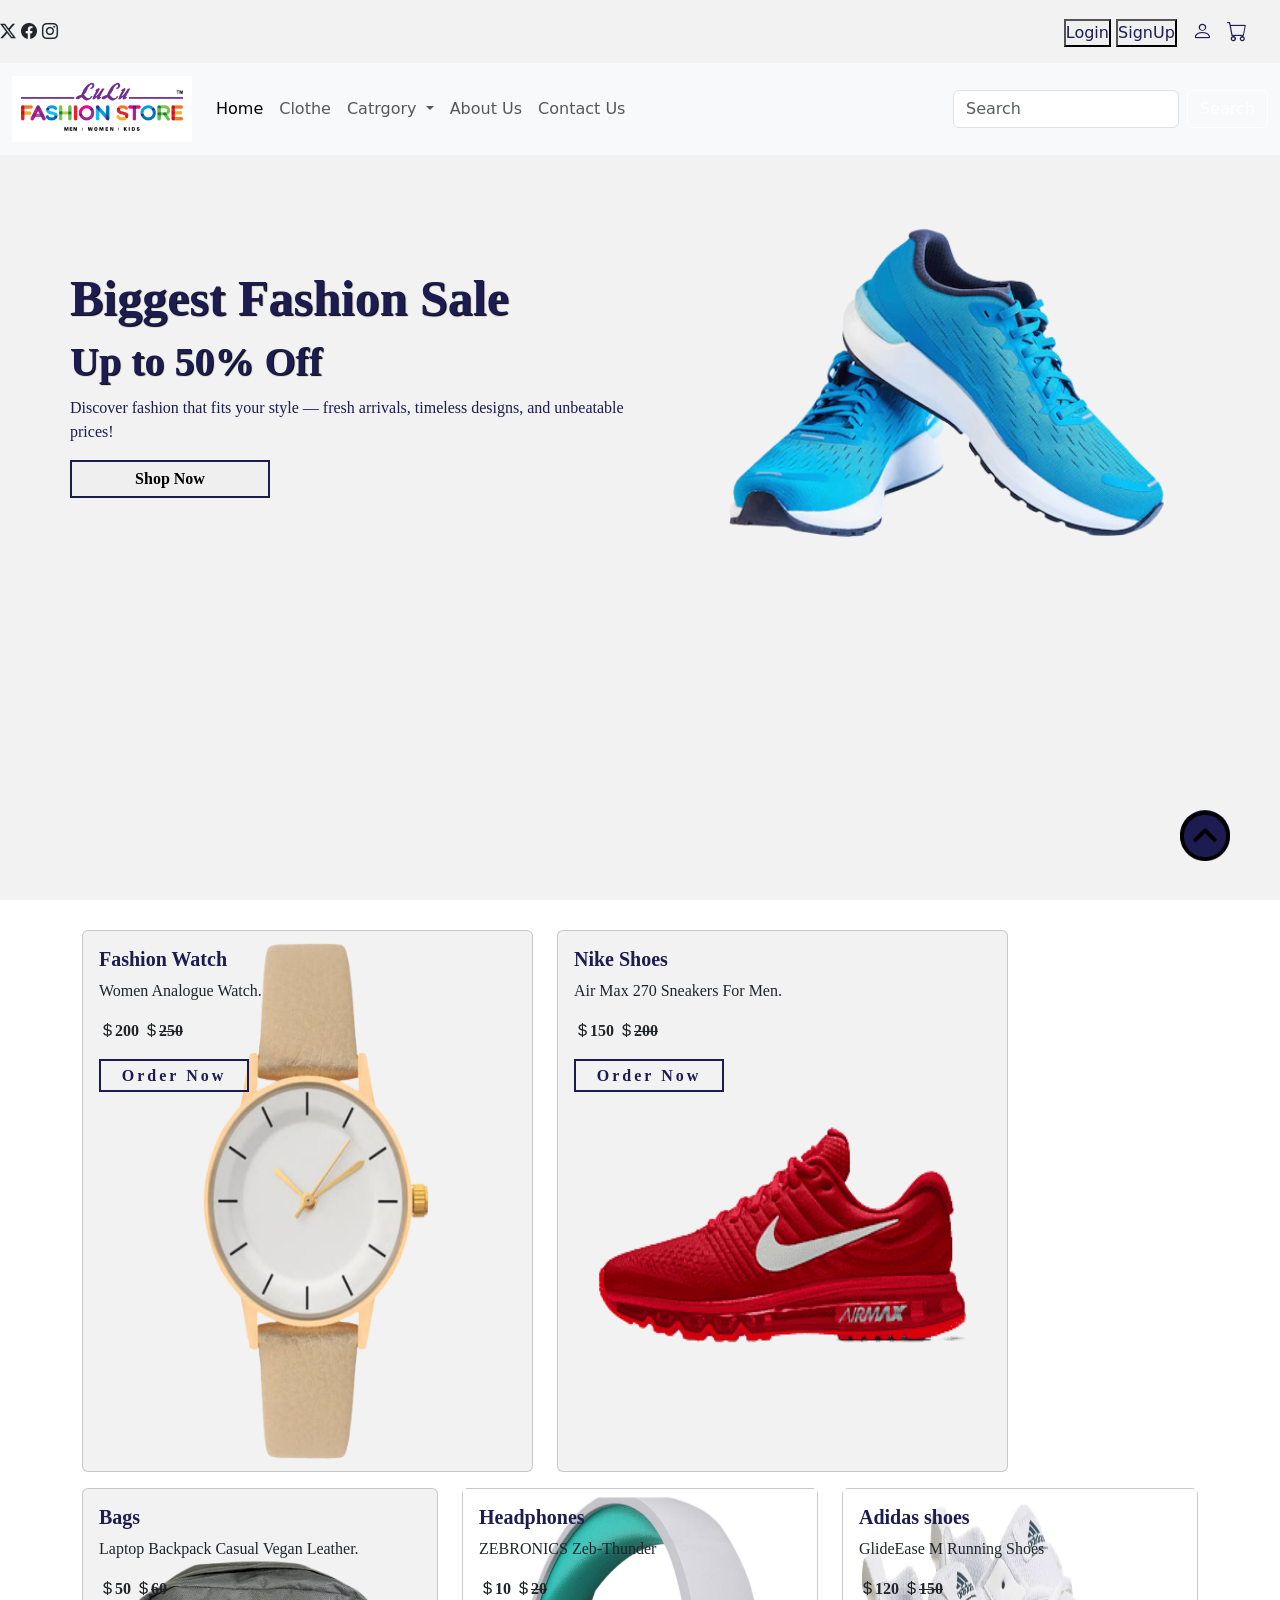
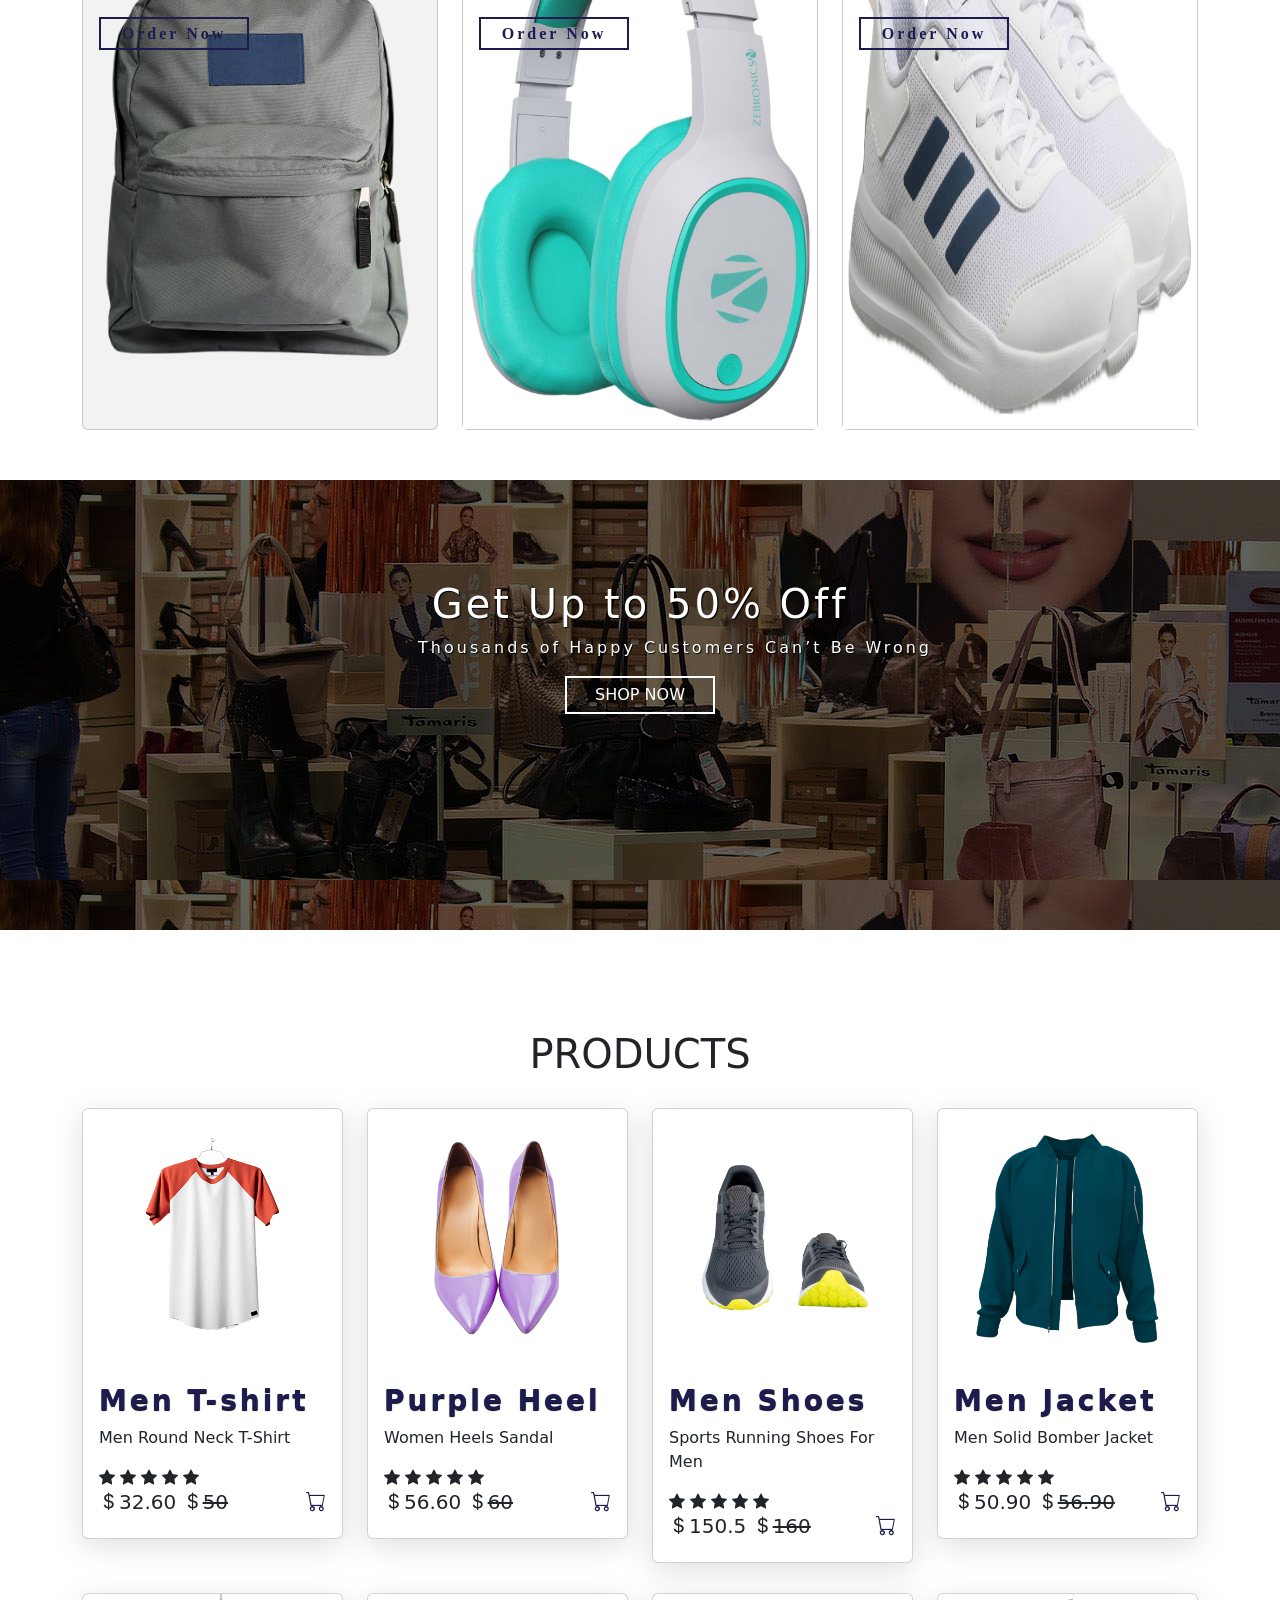
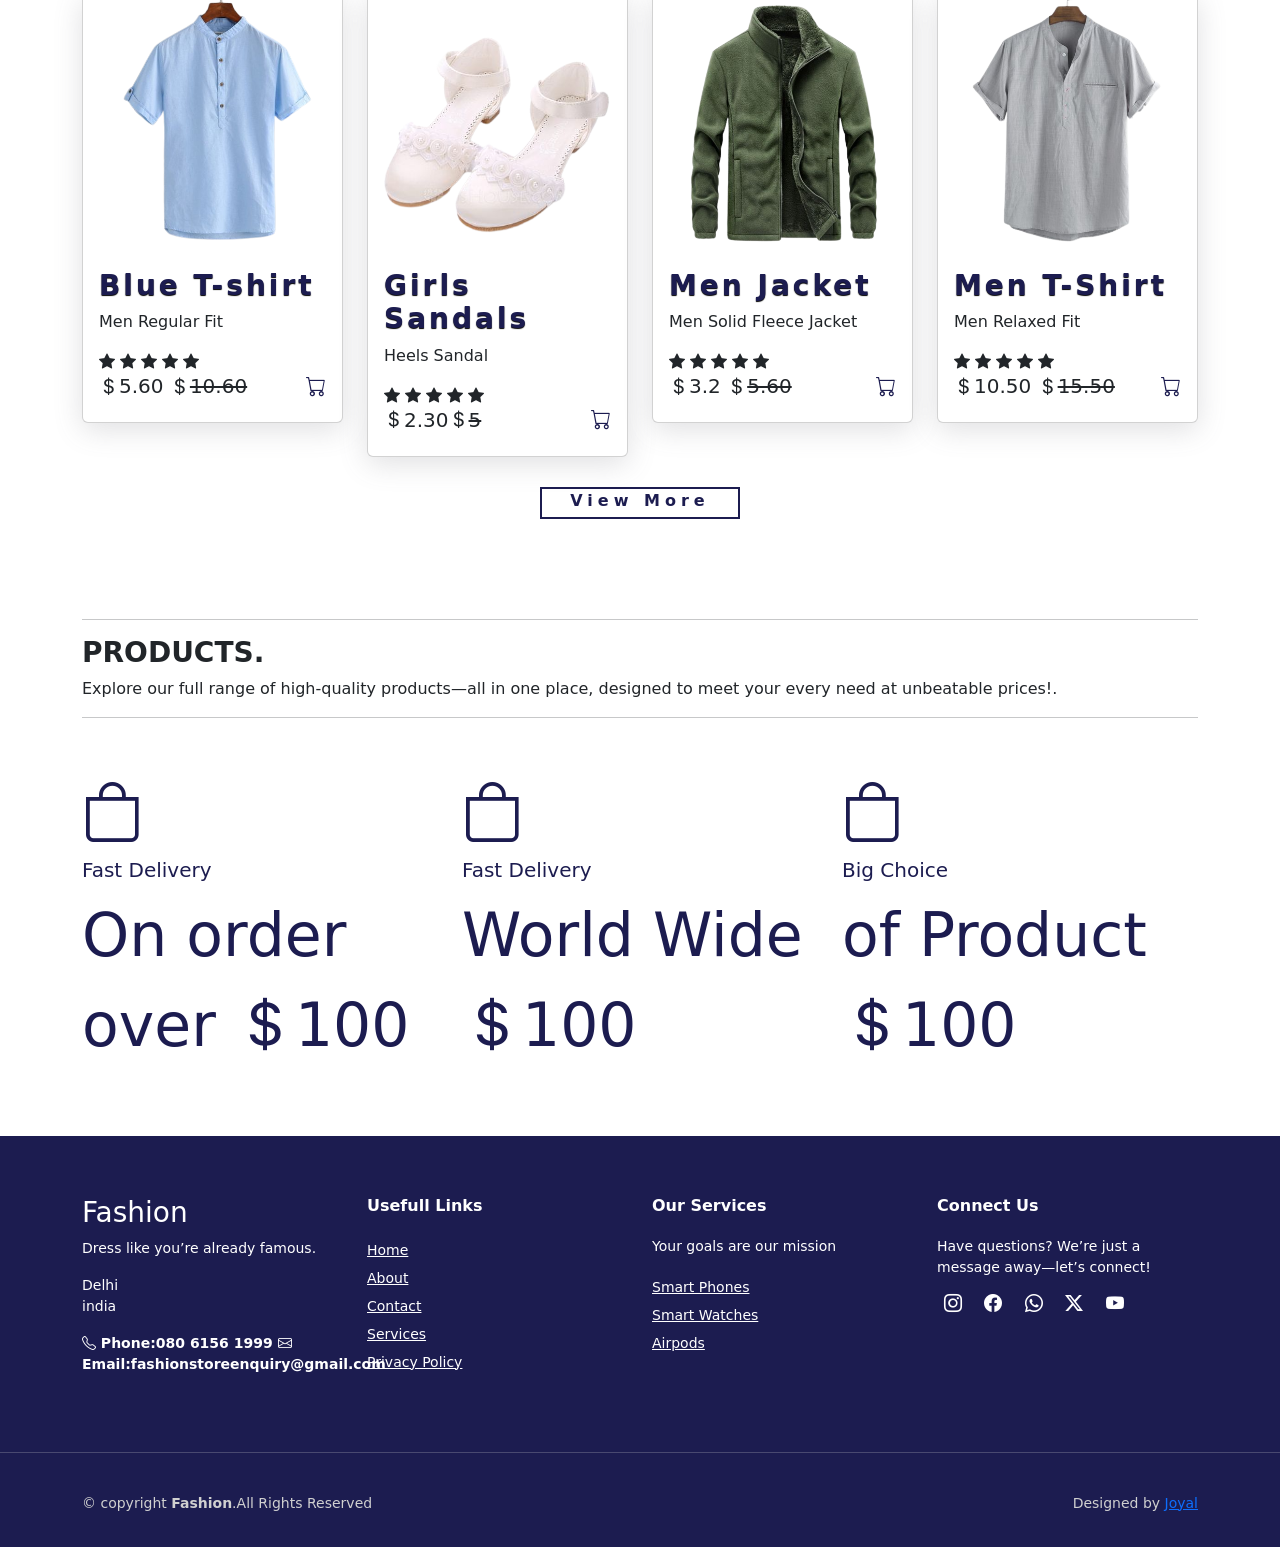
<file: index.html>
<!DOCTYPE html>
<html lang="en">
  <head>
    <meta charset="UTF-8" />
    <meta name="viewport" content="width=device-width, initial-scale=1.0" />
    <title>Fashion</title>
    <link rel="shortcut icon" type="image" href="image/logo2.png" />
    <link rel="stylesheet" href="styles.css" />
    <link
      rel="stylesheet"
      href="https://cdnjs.cloudflare.com/ajax/libs/font-awesome/4.7.0/css/font-awesome.css"
    />
    <link
      href="https://cdn.jsdelivr.net/npm/bootstrap@5.0.2/dist/css/bootstrap.min.css"
      rel="stylesheet"
      integrity="sha384-EVSTQN3/azprG1Anm3QDgpJLIm9Nao0Yz1ztcQTwFspd3yD65VohhpuuCOmLASjC"
      crossorigin="anonymous"
    />
    <link rel="stylesheet" href="bootstrap/css/bootstrap.css" />
    <link
      rel="stylesheet"
      href="https://cdn.jsdelivr.net/npm/bootstrap-icons@1.11.1/font/bootstrap-icons.css"
    />
    <!--google font-->
    <link rel="preconnect" href="https://fonts.googleapis.com" />
    <link rel="preconnect" href="https://fonts.gstatic.com" crossorigin />
    <link
      href="https://fonts.googleapis.com/css2?family=Roboto:ital,wght@0,100..900;1,100..900&display=swap"
      rel="stylesheet"
    />

    

  </head>
  <body>
    <!--top navbar-->
    <div class="top-navbar">
      <div class="top-icons">
        <i class="bi bi-twitter-x"></i>
        <i class="bi bi-facebook"></i>
        <i class="bi bi-instagram"></i>
      </div>

      <div class="other-links">
        <button id="btn-login"><a href="login.html">Login</a></button>
        <button id="btn-signup"><a href="signup.html">SignUp</a></button>
        <i class="bi bi-person"></i>
        <i class="bi bi-cart"></i>
      </div>
    </div>

    <!--navbar-->

    <div class="home-section">
      <nav class="navbar navbar-expand-lg bg-body-tertiary">
        <div class="container-fluid">
          <a class="navbar-brand" href="index.html"
            ><img src="image/lulu-1.png" alt="logo" width="180px"
          /></a>

          <button
            class="navbar-toggler"
            type="button"
            data-bs-toggle="collapse"
            data-bs-target="#navbarSupportedContent"
            aria-controls="navbarSupportedContent"
            aria-expanded="false"
            aria-label="Toggle navigation"
          >
            <span> <i class="fa-solid fa-bars" style="color: white"></i></span>
          </button>

          <div class="collapse navbar-collapse" id="navbarSupportedContent">
            <ul class="navbar-nav me-auto mb-2 mb-lg-0">
              <li class="nav-item">
                <a class="nav-link active" aria-current="page" href="index.html"
                  >Home</a
                >
              </li>
              <li class="nav-item">
                <a class="nav-link" href="clothe.html">Clothe</a>
              </li>
              <li class="nav-item dropdown">
                <a
                  class="nav-link dropdown-toggle"
                  href="#"
                  role="button"
                  data-bs-toggle="dropdown"
                  aria-expanded="false"
                >
                  Catrgory
                </a>
                <ul
                  class="dropdown-menu"
                  aria-labelledby="navbarDropdown"
                  style="background-color: #1c1c50"
                >
                  <li><a class="dropdown-item" href="#">T-shirts</a></li>
                  <li><a class="dropdown-item" href="#">Hoodies</a></li>
                  <li><a class="dropdown-item" href="#">Pants</a></li>
                  <li><a class="dropdown-item" href="#">Sports Shoes</a></li>
                  <li><a class="dropdown-item" href="#">Smart Watch</a></li>
                  <li><a class="dropdown-item" href="#">Glasess</a></li>
                </ul>
              </li>

              <li class="nav-item">
                <a class="nav-link" href="about.html">About Us</a>
              </li>

              <li class="nav-item">
                <a class="nav-link" href="contact.html">Contact Us</a>
              </li>
            </ul>

            <form class="d-flex" role="search">
              <input
                class="form-control me-2"
                type="search"
                placeholder="Search"
                aria-label="Search"
              />
              <button
                class="btn btn-outline-success"
                type="submit"
                id="search-btn"
              >
                Search
              </button>
            </form>
          </div>
        </div>
      </nav>

      <!--home section-->
      <section class="home">
        <div class="content">
          <h3>Biggest Fashion Sale <br /><span>Up to 50% Off</span></h3>
          <p>
            Discover fashion that fits your style — fresh arrivals, timeless
            designs, and unbeatable prices!
          </p>
          <button id="shopnow">Shop Now</button>
        </div>

        <div class="img">
          <img src="./image/b2.png" alt="" />
        </div>
      </section>
    </div>

    <!--top card-->
    <div class="container" id="top-cards">
      <div class="row">
        <div class="col-md-5 py-3 py-md-0 mb-3">
          <div class="card" style="background-color: #a9a9a926">
            <img src="./image/topcard1.png" alt="watch" />
            <div class="card-img-overlay">
              <h5 class="card-titel">Fashion Watch</h5>
              <p>Women Analogue Watch.</p>
              <p>
                <strong
                  ><i class="bi bi-currency-dollar"></i>200
                  <strike
                    ><i class="bi bi-currency-dollar"></i>250</strike
                  ></strong
                >
              </p>
              <button>Order Now</button>
            </div>
          </div>
        </div>

        <div class="col-md-5 py-3 py-md-0 mb-3">
          <div class="card" style="background-color: #a9a9a926">
            <img src="./image/topcard2.png" alt="watch" />
            <div class="card-img-overlay">
              <h5 class="card-titel">Nike Shoes</h5>
              <p>Air Max 270 Sneakers For Men.</p>
              <p>
                <strong
                  ><i class="bi bi-currency-dollar"></i>150
                  <strike
                    ><i class="bi bi-currency-dollar"></i>200</strike
                  ></strong
                >
              </p>
              <button>Order Now</button>
            </div>
          </div>
        </div>

        <div class="col-md-4 py-3 py-md-0">
          <div class="card" style="background-color: #a9a9a926">
            <img src="./image/topcard3.png" alt="watch" />
            <div class="card-img-overlay">
              <h5 class="card-titel">Bags</h5>
              <p>Laptop Backpack Casual Vegan Leather.</p>
              <p>
                <strong
                  ><i class="bi bi-currency-dollar"></i>50
                  <strike
                    ><i class="bi bi-currency-dollar"></i>60</strike
                  ></strong
                >
              </p>
              <button>Order Now</button>
            </div>
          </div>
        </div>

        <div class="col-md-4 py-3 py-md-0">
          <div class="card" style="background-color: #a9a9a926">
            <img src="./image/headphone.jpg" alt="watch" />
            <div class="card-img-overlay">
              <h5 class="card-titel">Headphones</h5>
              <p>ZEBRONICS Zeb-Thunder</p>
              <p>
                <strong
                  ><i class="bi bi-currency-dollar"></i>10
                  <strike
                    ><i class="bi bi-currency-dollar"></i>20</strike
                  ></strong
                >
              </p>
              <button>Order Now</button>
            </div>
          </div>
        </div>

        <div class="col-md-4 py-3 py-md-0">
          <div class="card" style="background-color: #a9a9a926">
            <img src="./image/addidas.jpg" alt="watch" />
            <div class="card-img-overlay">
              <h5 class="card-titel">Adidas shoes</h5>
              <p>GlideEase M Running Shoes</p>
              <p>
                <strong
                  ><i class="bi bi-currency-dollar"></i>120
                  <strike
                    ><i class="bi bi-currency-dollar"></i>150</strike
                  ></strong
                >
              </p>
              <button>Order Now</button>
            </div>
          </div>
        </div>
      </div>
    </div>

    <!--banner-->
    <div class="banner">
      <div class="content">
        <h1>Get Up to 50% Off</h1>
        <p>Thousands of Happy Customers Can’t Be Wrong</p>
        <div id="bannerbtn">
          <button>SHOP NOW</button>
        </div>
      </div>
    </div>

    <!--product cards-->
    <div class="container" id="product-cards">
      <h1 class="text-center">PRODUCTS</h1>
      <div class="row" style="margin-top: 30px">
        <div class="col-md-3 py-3 py-md-0">
          <div class="card">
            <img src="./image/p13.png" alt="" />
            <div class="card-body">
              <h3>Men T-shirt</h3>
              <p>Men Round Neck T-Shirt</p>
              <div class="star">
                <i class="bi bi-star-fill"></i>
                <i class="bi bi-star-fill"></i>
                <i class="bi bi-star-fill"></i>
                <i class="bi bi-star-fill"></i>
                <i class="bi bi-star-fill"></i>
              </div>
              <h5>
                <i class="bi bi-currency-dollar"></i>32.60
                <strike><i class="bi bi-currency-dollar"></i>50</strike>
                <span><i class="bi bi-cart"></i></span>
              </h5>
            </div>
          </div>
        </div>

        <div class="col-md-3 py-3 py-md-0">
          <div class="card">
            <img src="./image/p14.png" alt="" />
            <div class="card-body">
              <h3>Purple Heel</h3>
              <p>Women Heels Sandal</p>
              <div class="star">
                <i class="bi bi-star-fill"></i>
                <i class="bi bi-star-fill"></i>
                <i class="bi bi-star-fill"></i>
                <i class="bi bi-star-fill"></i>
                <i class="bi bi-star-fill"></i>
              </div>
              <h5>
                <i class="bi bi-currency-dollar"></i>56.60
                <strike><i class="bi bi-currency-dollar"></i>60</strike>
                <span><i class="bi bi-cart"></i></span>
              </h5>
            </div>
          </div>
        </div>

        <div class="col-md-3 py-3 py-md-0">
          <div class="card">
            <img src="./image/p15.png" alt="" />
            <div class="card-body">
              <h3>Men Shoes</h3>
              <p>Sports Running Shoes For Men</p>
              <div class="star">
                <i class="bi bi-star-fill"></i>
                <i class="bi bi-star-fill"></i>
                <i class="bi bi-star-fill"></i>
                <i class="bi bi-star-fill"></i>
                <i class="bi bi-star-fill"></i>
              </div>
              <h5>
                <i class="bi bi-currency-dollar"></i>150.5
                <strike><i class="bi bi-currency-dollar"></i>160</strike>
                <span><i class="bi bi-cart"></i></span>
              </h5>
            </div>
          </div>
        </div>

        <div class="col-md-3 py-3 py-md-0">
          <div class="card">
            <img src="./image/p16.png" alt="" />
            <div class="card-body">
              <h3>Men Jacket</h3>
              <p>Men Solid Bomber Jacket</p>
              <div class="star">
                <i class="bi bi-star-fill"></i>
                <i class="bi bi-star-fill"></i>
                <i class="bi bi-star-fill"></i>
                <i class="bi bi-star-fill"></i>
                <i class="bi bi-star-fill"></i>
              </div>
              <h5>
                <i class="bi bi-currency-dollar"></i>50.90
                <strike><i class="bi bi-currency-dollar"></i>56.90</strike>
                <span><i class="bi bi-cart"></i></span>
              </h5>
            </div>
          </div>
        </div>
      </div>

      <!--row 2-->
      <div class="row" style="margin-top: 30px">
        <div class="col-md-3 py-3 py-md-0">
          <div class="card">
            <img src="./image/p17.png" alt="" />
            <div class="card-body">
              <h3>Blue T-shirt</h3>
              <p>Men Regular Fit</p>
              <div class="star">
                <i class="bi bi-star-fill"></i>
                <i class="bi bi-star-fill"></i>
                <i class="bi bi-star-fill"></i>
                <i class="bi bi-star-fill"></i>
                <i class="bi bi-star-fill"></i>
              </div>
              <h5>
                <i class="bi bi-currency-dollar"></i>5.60
                <strike><i class="bi bi-currency-dollar"></i>10.60</strike>
                <span><i class="bi bi-cart"></i></span>
              </h5>
            </div>
          </div>
        </div>

        <div class="col-md-3 py-3 py-md-0">
          <div class="card">
            <img src="./image/p18.png" alt="" />
            <div class="card-body">
              <h3>Girls Sandals</h3>
              <p>Heels Sandal</p>
              <div class="star">
                <i class="bi bi-star-fill"></i>
                <i class="bi bi-star-fill"></i>
                <i class="bi bi-star-fill"></i>
                <i class="bi bi-star-fill"></i>
                <i class="bi bi-star-fill"></i>
              </div>
              <h5>
                <i class="bi bi-currency-dollar"></i>2.30<strike
                  ><i class="bi bi-currency-dollar"></i>5</strike
                >
                <span><i class="bi bi-cart"></i></span>
              </h5>
            </div>
          </div>
        </div>

        <div class="col-md-3 py-3 py-md-0">
          <div class="card">
            <img src="./image/p19.png" alt="" />
            <div class="card-body">
              <h3>Men Jacket</h3>
              <p>Men Solid Fleece Jacket</p>
              <div class="star">
                <i class="bi bi-star-fill"></i>
                <i class="bi bi-star-fill"></i>
                <i class="bi bi-star-fill"></i>
                <i class="bi bi-star-fill"></i>
                <i class="bi bi-star-fill"></i>
              </div>
              <h5>
                <i class="bi bi-currency-dollar"></i>3.2
                <strike><i class="bi bi-currency-dollar"></i>5.60</strike>
                <span><i class="bi bi-cart"></i></span>
              </h5>
            </div>
          </div>
        </div>

        <div class="col-md-3 py-3 py-md-0">
          <div class="card">
            <img src="./image/p20.png" alt="" />
            <div class="card-body">
              <h3>Men T-Shirt</h3>
              <p>Men Relaxed Fit</p>
              <div class="star">
                <i class="bi bi-star-fill"></i>
                <i class="bi bi-star-fill"></i>
                <i class="bi bi-star-fill"></i>
                <i class="bi bi-star-fill"></i>
                <i class="bi bi-star-fill"></i>
              </div>
              <h5>
                <i class="bi bi-currency-dollar"></i>10.50
                <strike><i class="bi bi-currency-dollar"></i>15.50</strike>
                <span><i class="bi bi-cart"></i></span>
              </h5>
            </div>
          </div>
        </div>
      </div>
      <a href="clothe.html" id="viewmorebtn">View More</a>
    </div>

    <!--product-->
    <div class="container" style="margin-top: 100px">
      <hr />
    </div>
    <div class="container">
      <h3 style="font-weight: bold">PRODUCTS.</h3>
      <p>
        Explore our full range of high-quality products—all in one place,
        designed to meet your every need at unbeatable prices!.
      </p>
      <hr />
    </div>

    <!--offer-->
    <div class="container" id="offer">
      <div class="row">
        <div class="col-md-4 py-3 py-md-0">
          <i class="bi bi-bag"></i>
          <h5>Fast Delivery</h5>
          <p>On order over <i class="bi bi-currency-dollar"></i>100</p>
        </div>

        <div class="col-md-4 py-3 py-md-0">
          <i class="bi bi-bag"></i>
          <h5>Fast Delivery</h5>
          <p>World Wide <br /><i class="bi bi-currency-dollar"></i>100</p>
        </div>

        <div class="col-md-4 py-3 py-md-0">
          <i class="bi bi-bag"></i>
          <h5>Big Choice</h5>
          <p>of Product <br /><i class="bi bi-currency-dollar"></i>100</p>
        </div>
      </div>
    </div>

    <!--footer-->
    <footer id="footer" style="margin-top: 50px">
      <div class="footer-top">
        <div class="container">
          <div class="row">
            <div class="col-lg-3 col-md-6 footer-content">
              <h3>Fashion</h3>
              <p>Dress like you’re already famous.</p>
              <p>
                Delhi <br />
                india <br />
              </p>

              <strong
                ><i class="bi bi-telephone"></i> Phone:080 6156 1999
                <strong></strong
              ></strong>
              <strong
                ><i class="bi bi-envelope"></i>
                Email:fashionstoreenquiry@gmail.com</strong
              >
            </div>

            <div class="col-lg-3 col-md-6 footer-links">
              <h4>Usefull Links</h4>
              <ul>
                <li><a href="index.html">Home</a></li>
                <li><a href="about.html">About</a></li>
                <li><a href="contact.html">Contact</a></li>
                <li><a href="#">Services</a></li>
                <li><a href="#">Privacy Policy</a></li>
              </ul>
            </div>

            <div class="col-lg-3 col-md-6 footer-links">
              <h4>Our Services</h4>
              <p>Your goals are our mission</p>
              <ul>
                <li><a href="#">Smart Phones</a></li>
                <li><a href="#">Smart Watches</a></li>
                <li><a href="#">Airpods</a></li>
              </ul>
            </div>

            <div class="col-lg-3 col-md-6 footer-links">
              <h4>Connect Us</h4>
              <p>Have questions? We’re just a message away—let’s connect!</p>
              <div class="social-links mt-3">
                <a href="#"><i class="bi bi-instagram"></i></a>
                <a href="#"><i class="bi bi-facebook"></i></a>
                <a href="#"><i class="bi bi-whatsapp"></i></a>
                <a href="#"><i class="bi bi-twitter-x"></i></a>
                <a href="#"><i class="bi bi-youtube"></i></a>
              </div>
            </div>
          </div>
        </div>
      </div>
      <hr />
      <div class="container py-4">
        <div class="copyright">
          &copy; copyright <strong>Fashion</strong>.All Rights Reserved
        </div>
        <div class="credits">
          Designed by
          <a
            href="https://www.linkedin.com/in/joyal-m-a-84a8a6295?utm_source=share&utm_campaign=share_via&utm_content=profile&utm_medium=ios_app"
            >Joyal</a
          >
        </div>
      </div>
    </footer>

    <!--base-->
    <a href="#" class="arrow"
      ><i><img src="./image/up-arrow.png" alt="" width="50px" /></i
    ></a>

    <!--javascript-->
    <script src="bootstrap/js/bootstrap.js"></script>
    <script
      src="https://cdn.jsdelivr.net/npm/bootstrap@5.0.2/dist/js/bootstrap.bundle.min.js"
      integrity="sha384-MrcW6ZMFYlzcLA8Nl+NtUVF0sA7MsXsP1UyJoMp4YLEuNSfAP+JcXn/tWtIaxVXM"
      crossorigin="anonymous"
    ></script>
  </body>
</html>
</file>
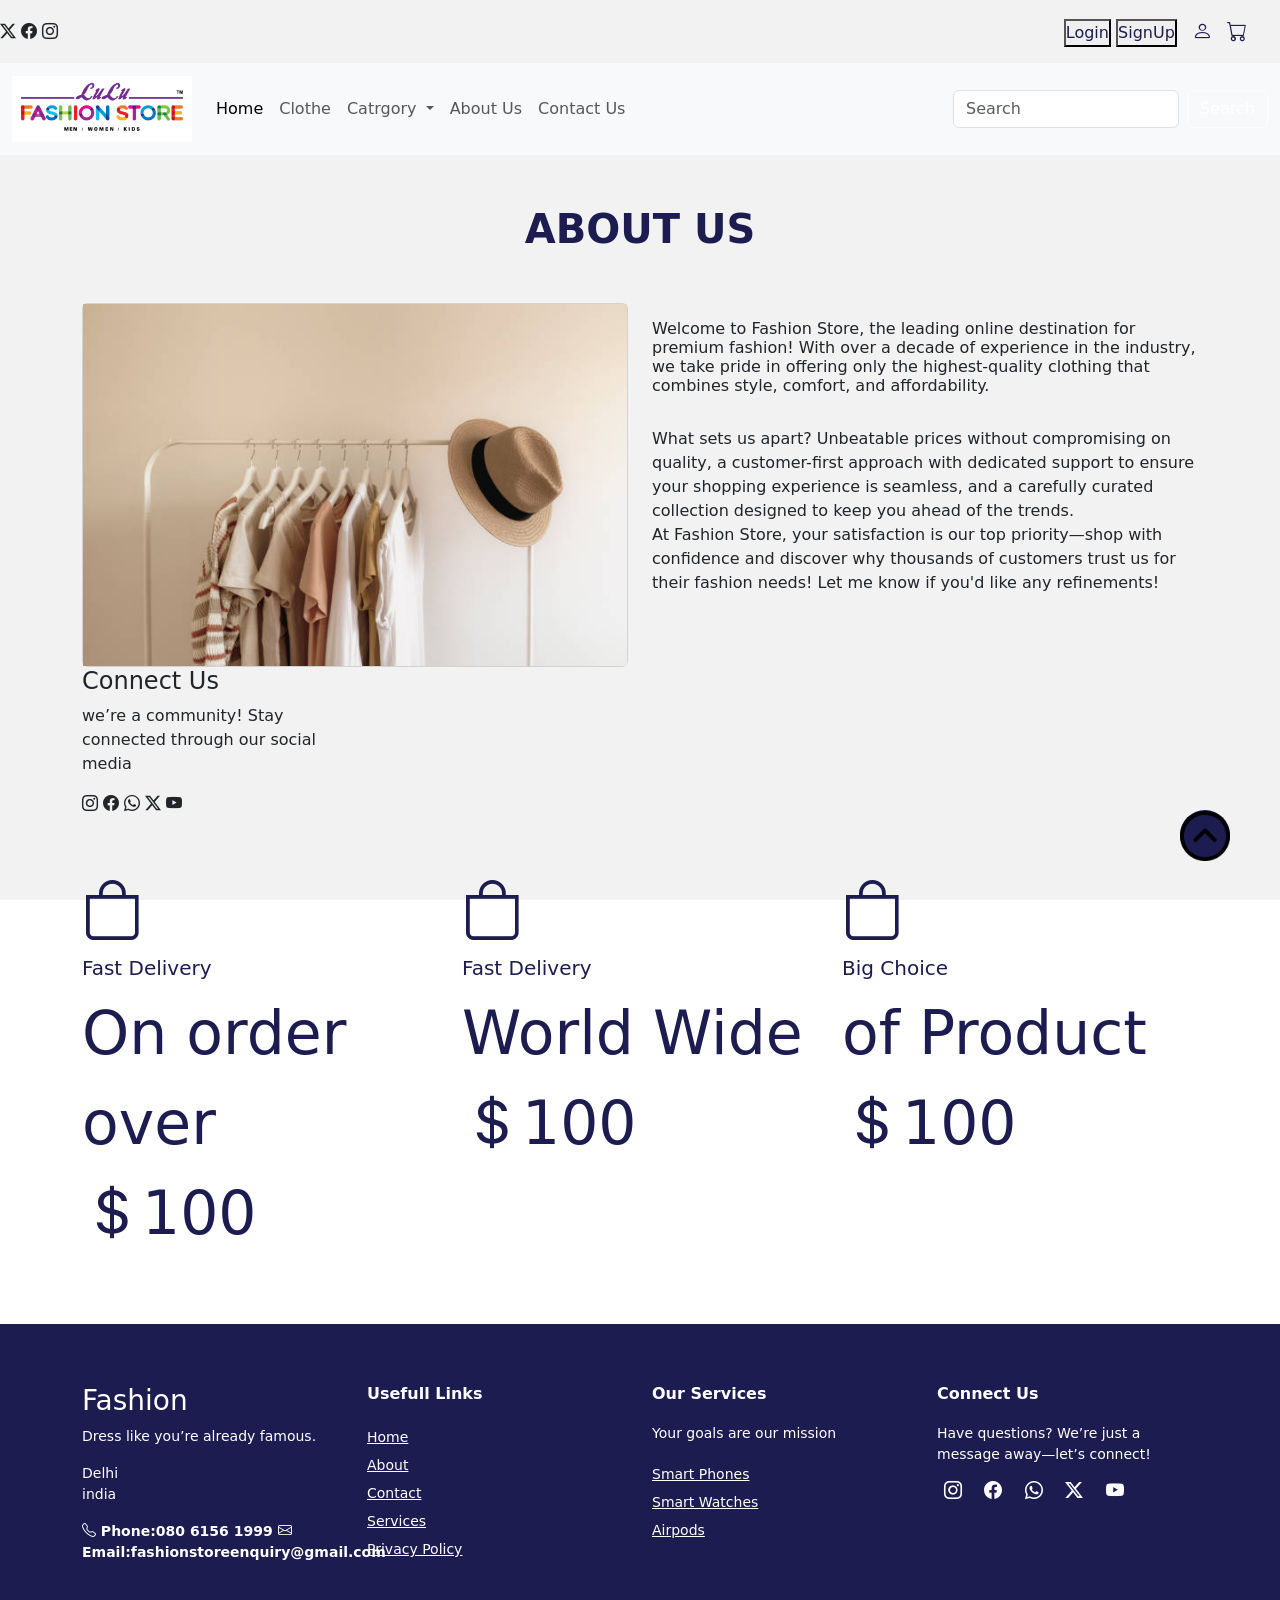
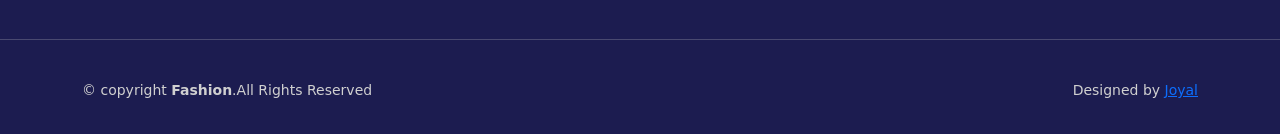
<file: about.html>
<!DOCTYPE html>
<html lang="en">
<head>
    <meta charset="UTF-8">
    <meta name="viewport" content="width=device-width, initial-scale=1.0">
    <title>Fashion</title>
    <link rel="shortcut icon" type="image" href="image/logo2.png">
    <link rel="stylesheet" href="styles.css">
    <link rel="stylesheet" href="https://cdnjs.cloudflare.com/ajax/libs/font-awesome/4.7.0/css/font-awesome.css">
    <link href="https://cdn.jsdelivr.net/npm/bootstrap@5.0.2/dist/css/bootstrap.min.css" rel="stylesheet" integrity="sha384-EVSTQN3/azprG1Anm3QDgpJLIm9Nao0Yz1ztcQTwFspd3yD65VohhpuuCOmLASjC" crossorigin="anonymous">
    <link rel="stylesheet" href="bootstrap/css/bootstrap.css">
    <link rel="stylesheet" href="https://cdn.jsdelivr.net/npm/bootstrap-icons@1.11.1/font/bootstrap-icons.css">
    <!--google font-->
    <link rel="preconnect" href="https://fonts.googleapis.com">
<link rel="preconnect" href="https://fonts.gstatic.com" crossorigin>
<link href="https://fonts.googleapis.com/css2?family=Roboto:ital,wght@0,100..900;1,100..900&display=swap" rel="stylesheet">
</head>
<body>
    <!--top navbar-->
<div class="top-navbar">
    <div class="top-icons">
        <i class="bi bi-twitter-x"></i>
        <i class="bi bi-facebook"></i>
        <i class="bi bi-instagram"></i>
    </div>

    
<div class="other-links">
    <button id="btn-login"><a href="login.html">Login</a></button>
    <button id="btn-signup"><a href="signup.html">SignUp</a></button>
    <i class="bi bi-person"></i>
    <i class="bi bi-cart"></i>
</div>
</div>

<!--navbar-->

<div class="home-section">
    <nav class="navbar navbar-expand-lg bg-body-tertiary">
        <div class="container-fluid">
          <a class="navbar-brand" href="index.html"><img src="image/lulu-1.png" alt="logo" width="180px"></a>

          <button class="navbar-toggler" type="button" data-bs-toggle="collapse" data-bs-target="#navbarSupportedContent" aria-controls="navbarSupportedContent" aria-expanded="false" aria-label="Toggle navigation">
            <span> <i class="fa-solid fa-bars" style="color: white;"></i></span>
          </button>


          <div class="collapse navbar-collapse" id="navbarSupportedContent">
            <ul class="navbar-nav me-auto mb-2 mb-lg-0">
              <li class="nav-item">
                <a class="nav-link active" aria-current="page" href="index.html">Home</a>
              </li>
              <li class="nav-item">
                <a class="nav-link" href="clothe.html">Clothe</a>
              </li>
              <li class="nav-item dropdown">
                <a class="nav-link dropdown-toggle" href="#" role="button" data-bs-toggle="dropdown" aria-expanded="false">
                  Catrgory
                </a>
                <ul class="dropdown-menu" aria-labelledby="navbarDropdown" style="background-color: #1c1c50;">
                  <li><a class="dropdown-item" href="#">T-shirts</a></li>
                  <li><a class="dropdown-item" href="#">Hoodies</a></li>
                  <li><a class="dropdown-item" href="#">Pants</a></li>
                  <li><a class="dropdown-item" href="#">Sports Shoes</a></li>
                  <li><a class="dropdown-item" href="#">Smart Watch</a></li>
                  <li><a class="dropdown-item" href="#">Glasess</a></li> 
                </ul>
              </li>

              <li class="nav-item">
                <a class="nav-link" href="about.html">About Us</a>
              </li>

              <li class="nav-item">
                <a class="nav-link" href="contact.html">Contact Us</a>
              </li>
            </ul>



            <form class="d-flex" role="search">
              <input class="form-control me-2" type="search" placeholder="Search" aria-label="Search"/>
              <button class="btn btn-outline-success" type="submit" id="search-btn">Search</button>
            </form>
          </div>
        </div>
      </nav>

<!--about-->

<div class="container" id="about">
    <h1>ABOUT US</h1>
    <div class="row" style="margin-top: 50px;">
        <div class="col-md-6 py-3 py-md-0">
            <div class="card">
                <img src="./image/about.png" alt="">
            </div>
        </div>
        <div class="col-md-6 py-3 py-md-0">
            <p><h6>Welcome to <span>Fashion Store</span>, the leading online destination for premium fashion! With over a decade of experience in the industry, we take pride in offering only the highest-quality clothing that combines style, comfort, and affordability.</h6> <br>

                What sets us apart? Unbeatable prices without compromising on quality, a customer-first approach with dedicated support to ensure your shopping experience is seamless, and a carefully curated collection designed to keep you ahead of the trends. <br>
                
                At Fashion Store, your satisfaction is our top priority—shop with confidence and discover why thousands of customers trust us for their fashion needs!
                
                Let me know if you'd like any refinements!</p>
        </div>
        <div class="col-lg-3 col-md-6 footer-links">
            <h4>Connect Us</h4>
            <p>we’re a community! Stay connected through our social media</p>
                <div class="social-links mt-3">
                    <a href="#"><i class="bi bi-instagram text-dark"></i></a>
                    <a href="#"><i class="bi bi-facebook text-dark"></i></a>
                    <a href="#"><i class="bi bi-whatsapp text-dark"></i></a>
                    <a href="#"><i class="bi bi-twitter-x text-dark"></i></a>
                    <a href="#"><i class="bi bi-youtube text-dark"></i></a>
                </div>
        </div>
    </div>
</div>

<!--about-->




 <!--offer-->
<div class="container" id="offer">
    <div class="row">
        <div class="col-md-4 py-3 py-md-0">
            <i class="bi bi-bag"></i>
            <h5>Fast Delivery</h5>
            <p>On order over <br> <i class="bi bi-currency-dollar"></i>100 </p>
        </div>

        <div class="col-md-4 py-3 py-md-0">
            <i class="bi bi-bag"></i>
            <h5>Fast Delivery</h5>
            <p>World Wide <br><i class="bi bi-currency-dollar"></i>100 </p>
        </div>

        <div class="col-md-4 py-3 py-md-0">
            <i class="bi bi-bag"></i>
            <h5>Big Choice</h5>
            <p>of Product <br><i class="bi bi-currency-dollar"></i>100 </p>
        </div>
    </div>
</div>


<!--footer-->
<footer id="footer" style="margin-top: 50px;">
<div class="footer-top">
    <div class="container">
        <div class="row">
            <div class="col-lg-3 col-md-6 footer-content">
                    <h3>Fashion</h3>
                    <p>Dress like you’re already famous.</p>
                    <p>
                        Delhi <br> 
                        india <br>
                    </p>
                    
                    <strong><i class="bi bi-telephone"></i> Phone:080 6156 1999 <strong></strong></strong>
                    <strong><i class="bi bi-envelope"></i> Email:fashionstoreenquiry@gmail.com</strong>
            </div>

            <div class="col-lg-3 col-md-6 footer-links">
                    <h4>Usefull Links</h4>
                    <ul>
                        <li><a href="index.html">Home</a></li>
                        <li><a href="about.html">About</a></li>
                        <li><a href="contact.html">Contact</a></li>
                        <li><a href="#">Services</a></li>
                        <li><a href="#">Privacy Policy</a></li>

                    </ul>
            </div>

            <div class="col-lg-3 col-md-6 footer-links">
                    <h4>Our Services</h4>
                    <p>Your goals are our mission</p>
                    <ul>
                        <li><a href="#">Smart Phones</a></li>
                        <li><a href="#">Smart Watches</a></li>
                        <li><a href="#">Airpods</a></li>
                    </ul>
            </div>

            <div class="col-lg-3 col-md-6 footer-links">
                <h4>Connect Us</h4>
                <p>Have questions? We’re just a message away—let’s connect!</p>
                    <div class="social-links mt-3">
                        <a href="#"><i class="bi bi-instagram"></i></a>
                        <a href="#"><i class="bi bi-facebook"></i></a>
                        <a href="#"><i class="bi bi-whatsapp"></i></a>
                        <a href="#"><i class="bi bi-twitter-x"></i></a>
                        <a href="#"><i class="bi bi-youtube"></i></a>
                    </div>
            </div>
        </div>
    </div>
</div>
<hr> 
<div class="container py-4">
    <div class="copyright">
        &copy; copyright <strong>Fashion</strong>.All Rights Reserved
    </div>
    <div class="credits">
        Designed by <a href="https://www.linkedin.com/in/joyal-m-a-84a8a6295?utm_source=share&utm_campaign=share_via&utm_content=profile&utm_medium=ios_app">Joyal</a>
    </div>
</div>
</footer>


<!--base-->
<a href="#" class="arrow"><i><img src="./image/up-arrow.png" alt="" width="50px"></i></a>


<!--javascript-->
<script src="bootstrap/js/bootstrap.js"></script>
    <script src="https://cdn.jsdelivr.net/npm/bootstrap@5.0.2/dist/js/bootstrap.bundle.min.js" integrity="sha384-MrcW6ZMFYlzcLA8Nl+NtUVF0sA7MsXsP1UyJoMp4YLEuNSfAP+JcXn/tWtIaxVXM" crossorigin="anonymous"></script>
</body>
</html>
</file>
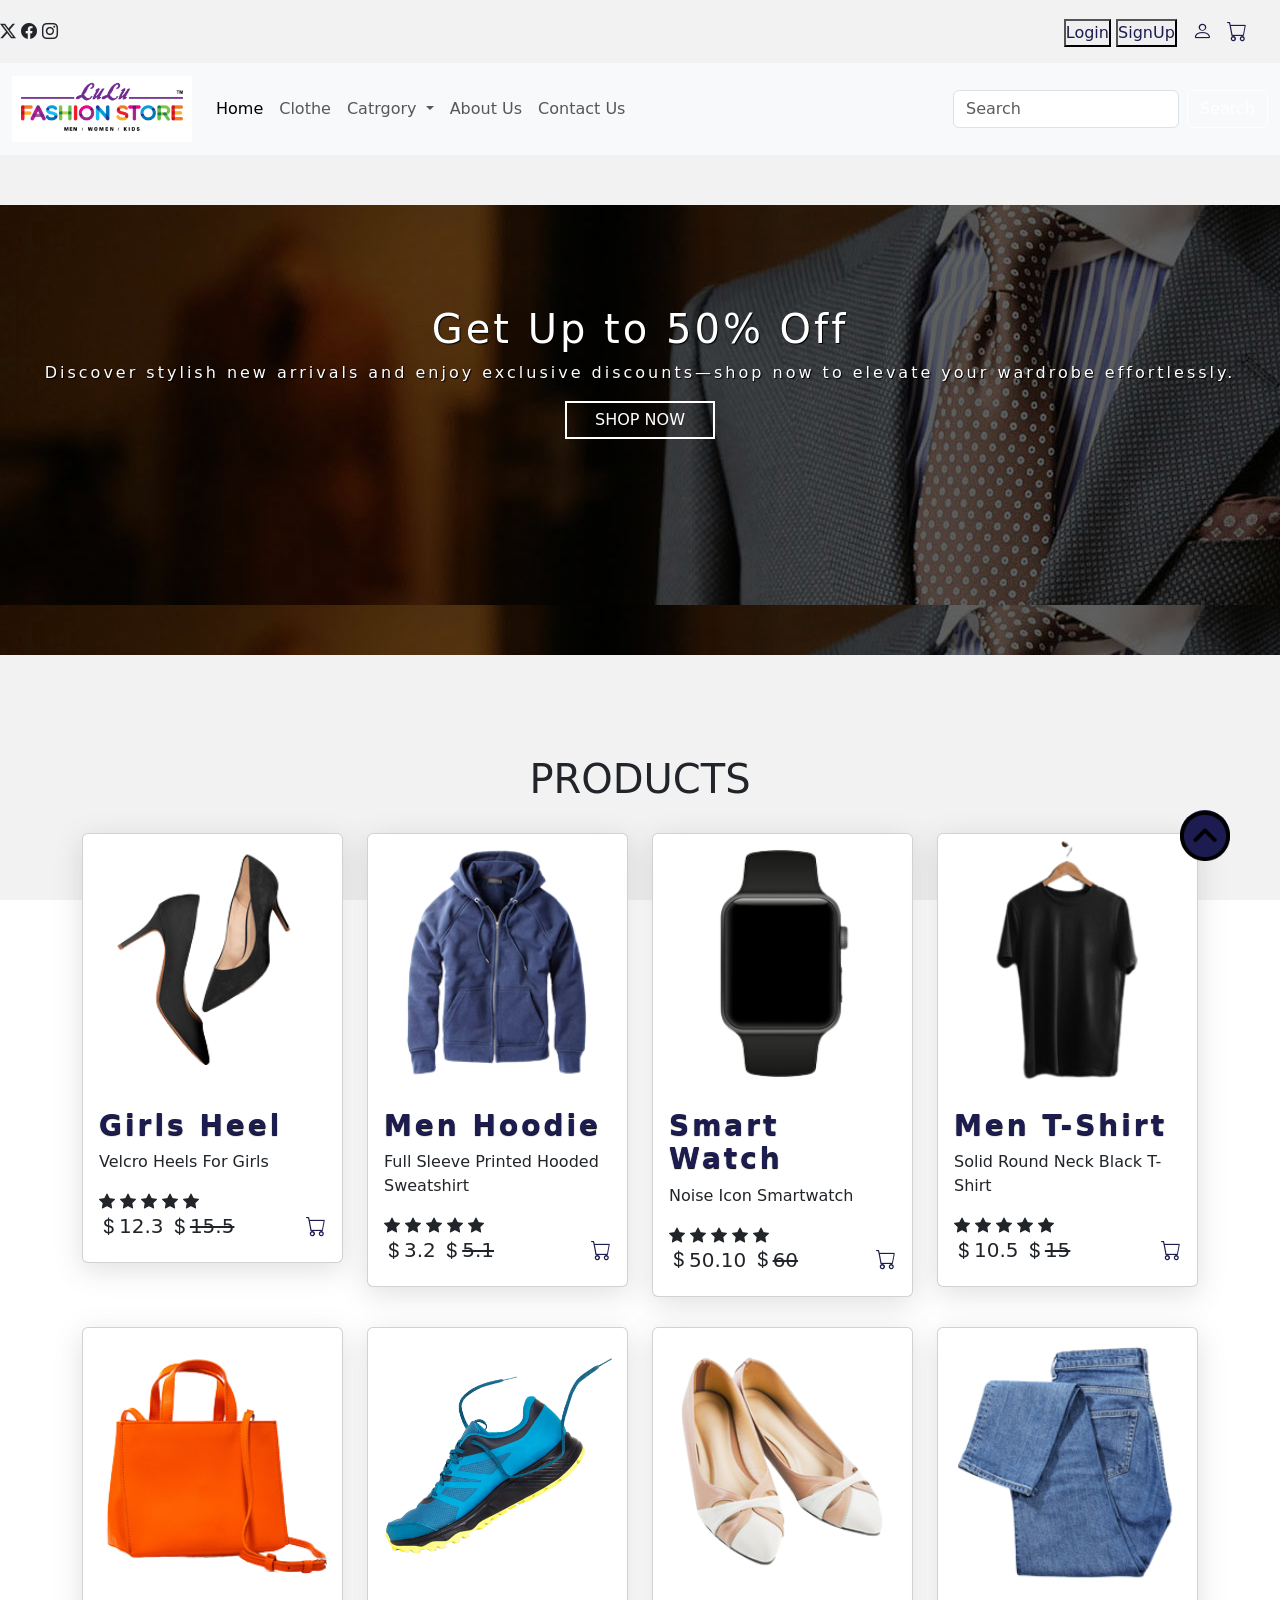
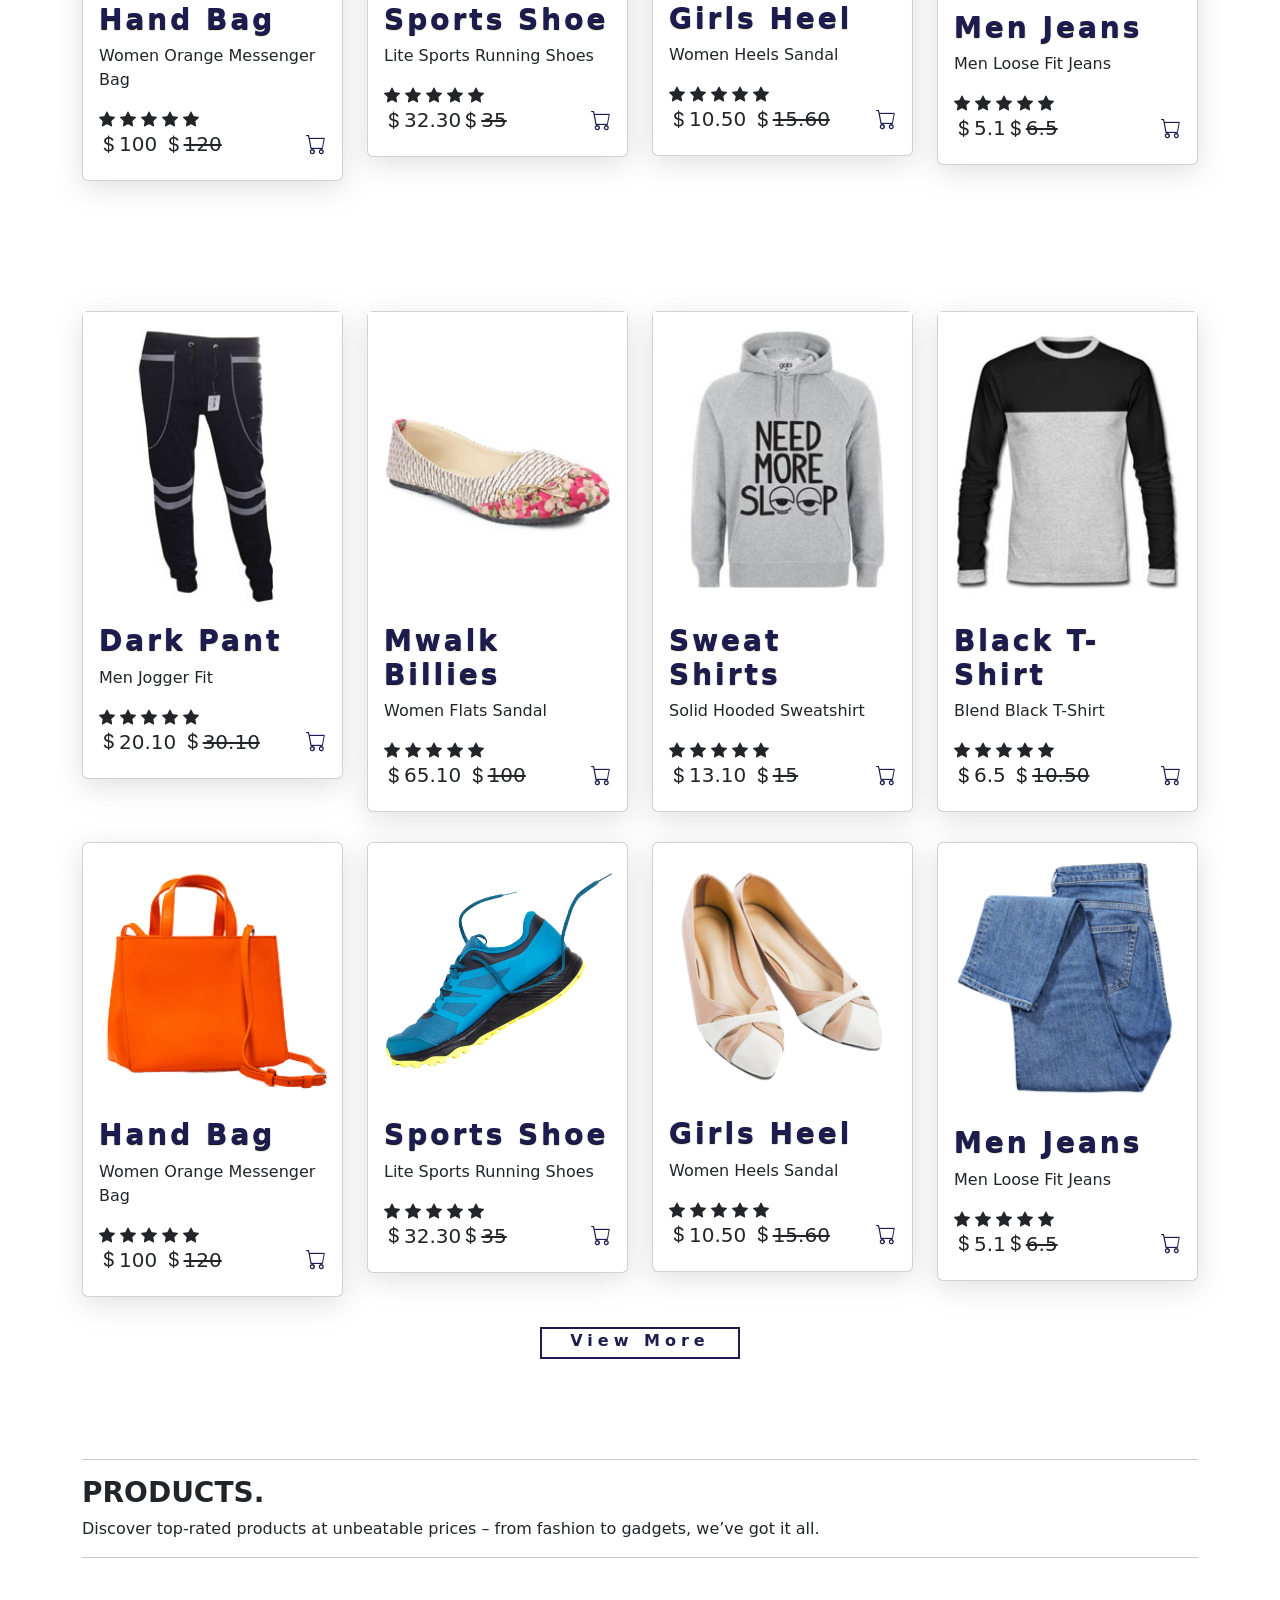
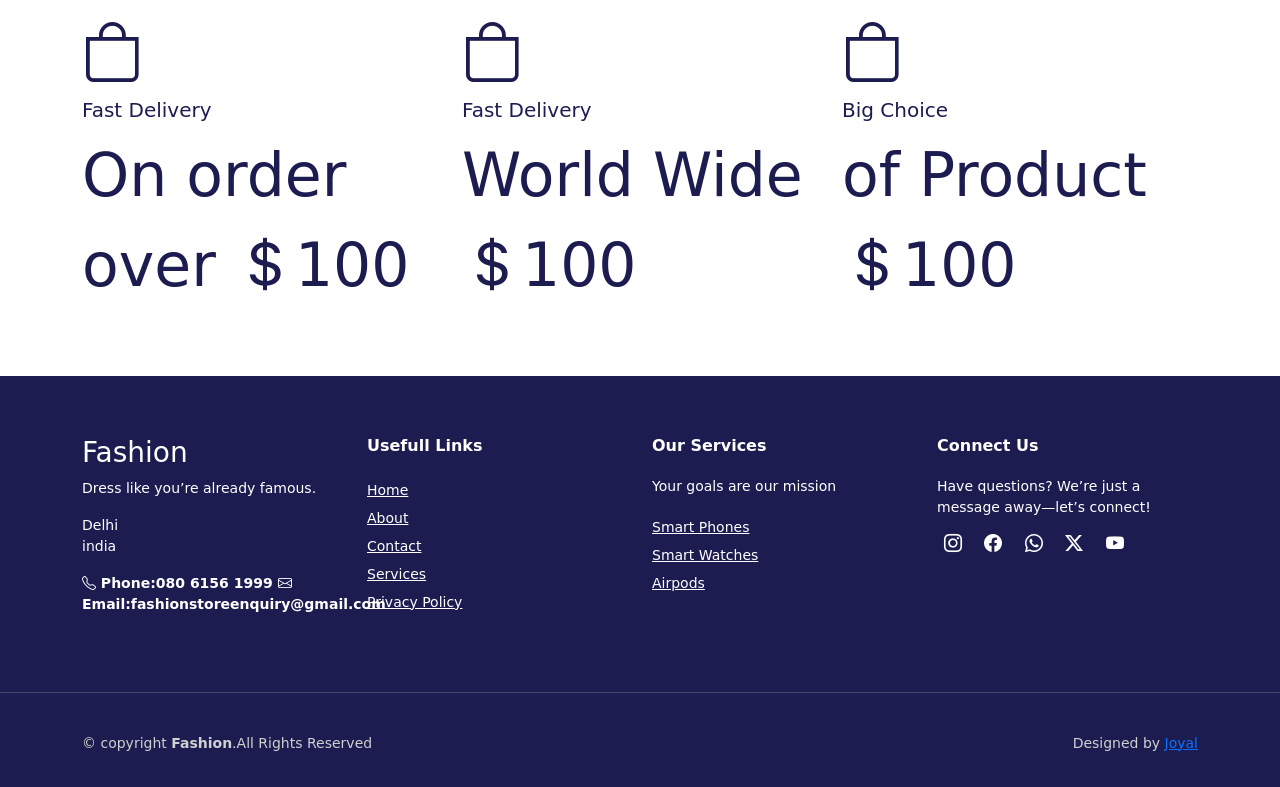
<file: clothe.html>
<!DOCTYPE html>
<html lang="en">
<head>
    <meta charset="UTF-8">
    <meta name="viewport" content="width=device-width, initial-scale=1.0">
    <title>Fashion</title>
    <link rel="shortcut icon" type="image" href="image/logo2.png">
    <link rel="stylesheet" href="styles.css">
    <link rel="stylesheet" href="https://cdnjs.cloudflare.com/ajax/libs/font-awesome/4.7.0/css/font-awesome.css">
    <link href="https://cdn.jsdelivr.net/npm/bootstrap@5.0.2/dist/css/bootstrap.min.css" rel="stylesheet" integrity="sha384-EVSTQN3/azprG1Anm3QDgpJLIm9Nao0Yz1ztcQTwFspd3yD65VohhpuuCOmLASjC" crossorigin="anonymous">
    <link rel="stylesheet" href="bootstrap/css/bootstrap.css">
    <link rel="stylesheet" href="https://cdn.jsdelivr.net/npm/bootstrap-icons@1.11.1/font/bootstrap-icons.css">
    <!--google font-->
    <link rel="preconnect" href="https://fonts.googleapis.com">
<link rel="preconnect" href="https://fonts.gstatic.com" crossorigin>
<link href="https://fonts.googleapis.com/css2?family=Roboto:ital,wght@0,100..900;1,100..900&display=swap" rel="stylesheet">
</head>
<body>
    <!--top navbar-->
<div class="top-navbar">
    <div class="top-icons">
        <i class="bi bi-twitter-x"></i>
        <i class="bi bi-facebook"></i>
        <i class="bi bi-instagram"></i>
    </div>

    
<div class="other-links">
    <button id="btn-login"><a href="login.html">Login</a></button>
    <button id="btn-signup"><a href="signup.html">SignUp</a></button>
    <i class="bi bi-person"></i>
    <i class="bi bi-cart"></i>
</div>
</div>

<!--navbar-->

<div class="home-section">
    <nav class="navbar navbar-expand-lg bg-body-tertiary">
        <div class="container-fluid">
          <a class="navbar-brand" href="index.html"><img src="image/lulu-1.png" alt="logo" width="180px"></a>

          <button class="navbar-toggler" type="button" data-bs-toggle="collapse" data-bs-target="#navbarSupportedContent" aria-controls="navbarSupportedContent" aria-expanded="false" aria-label="Toggle navigation">
            <span> <i class="fa-solid fa-bars" style="color: white;"></i></span>
          </button>


          <div class="collapse navbar-collapse" id="navbarSupportedContent">
            <ul class="navbar-nav me-auto mb-2 mb-lg-0">
              <li class="nav-item">
                <a class="nav-link active" aria-current="page" href="index.html">Home</a>
              </li>
              <li class="nav-item">
                <a class="nav-link" href="clothe.html">Clothe</a>
              </li>
              <li class="nav-item dropdown">
                <a class="nav-link dropdown-toggle" href="#" role="button" data-bs-toggle="dropdown" aria-expanded="false">
                  Catrgory
                </a>
                <ul class="dropdown-menu" aria-labelledby="navbarDropdown" style="background-color: #1c1c50;">
                  <li><a class="dropdown-item" href="#">T-shirts</a></li>
                  <li><a class="dropdown-item" href="#">Hoodies</a></li>
                  <li><a class="dropdown-item" href="#">Pants</a></li>
                  <li><a class="dropdown-item" href="#">Sports Shoes</a></li>
                  <li><a class="dropdown-item" href="#">Smart Watch</a></li>
                  <li><a class="dropdown-item" href="#">Glasess</a></li> 
                </ul>
              </li>

              <li class="nav-item">
                <a class="nav-link" href="about.html">About Us</a>
              </li>

              <li class="nav-item">
                <a class="nav-link" href="contact.html">Contact Us</a>
              </li>
            </ul>



            <form class="d-flex" role="search">
              <input class="form-control me-2" type="search" placeholder="Search" aria-label="Search"/>
              <button class="btn btn-outline-success" type="submit" id="search-btn">Search</button>
            </form>
          </div>
        </div>
      </nav>





<!--banner-->
<div class="banner2">
    <div class="content2">
        <h1>Get Up to 50% Off</h1>
        <p>Discover stylish new arrivals and enjoy exclusive discounts—shop now to elevate your wardrobe effortlessly.</p>
        <div id="bannerbtn2">
            <button>SHOP NOW</button>
        </div>
    </div>
</div>



<!--product cards-->
<div class="container" id="product-cards">
    <h1 class="text-center">PRODUCTS</h1>
    <div class="row" style="margin-top: 30px;">
        <div class="col-md-3 py-3 py-md-0">
            <div class="card">
                <img src="./image/p1.png" alt="">
                <div class="card-body">
                <h3>Girls Heel</h3>
                <p>Velcro Heels For Girls</p>
               <div class="star">
                <i class="bi bi-star-fill"></i>
                <i class="bi bi-star-fill"></i>
                <i class="bi bi-star-fill"></i>
                <i class="bi bi-star-fill"></i>
                <i class="bi bi-star-fill"></i>
               </div>
               <h5><i class="bi bi-currency-dollar"></i>12.3 <strike><i class="bi bi-currency-dollar"></i>15.5</strike> <span><i class="bi bi-cart"></i></span></h5>
            </div>
            </div>
        </div>



        <div class="col-md-3 py-3 py-md-0">
            <div class="card">
                <img src="./image/p2.png" alt="">
                <div class="card-body">
                <h3>Men Hoodie</h3>
                <p> Full Sleeve Printed Hooded Sweatshirt</p>
               <div class="star">
                <i class="bi bi-star-fill"></i>
                <i class="bi bi-star-fill"></i>
                <i class="bi bi-star-fill"></i>
                <i class="bi bi-star-fill"></i>
                <i class="bi bi-star-fill"></i>
               </div>
               <h5><i class="bi bi-currency-dollar"></i>3.2 <strike><i class="bi bi-currency-dollar"></i>5.1</strike> <span><i class="bi bi-cart"></i></span></h5>
            </div>
            </div>
        </div>


        <div class="col-md-3 py-3 py-md-0">
            <div class="card">
                <img src="./image/p3.png" alt="">
                <div class="card-body">
                <h3>Smart Watch</h3>
                <p>Noise Icon Smartwatch</p>
               <div class="star">
                <i class="bi bi-star-fill"></i>
                <i class="bi bi-star-fill"></i>
                <i class="bi bi-star-fill"></i>
                <i class="bi bi-star-fill"></i>
                <i class="bi bi-star-fill"></i>
               </div>
               <h5><i class="bi bi-currency-dollar"></i>50.10 <strike><i class="bi bi-currency-dollar"></i>60</strike> <span><i class="bi bi-cart"></i></span></h5>
            </div>
            </div>
        </div>

        <div class="col-md-3 py-3 py-md-0">
            <div class="card">
                <img src="./image/p4.png" alt="">
                <div class="card-body">
                <h3>Men T-Shirt</h3>
                <p>Solid Round Neck Black T-Shirt</p>
               <div class="star">
                <i class="bi bi-star-fill"></i>
                <i class="bi bi-star-fill"></i>
                <i class="bi bi-star-fill"></i>
                <i class="bi bi-star-fill"></i>
                <i class="bi bi-star-fill"></i>
               </div>
               <h5><i class="bi bi-currency-dollar"></i>10.5 <strike><i class="bi bi-currency-dollar"></i>15</strike> <span><i class="bi bi-cart"></i></span></h5>
            </div>
            </div>
        </div>
    </div>

    <!--row 2-->
    <div class="row" style="margin-top: 30px;">
        <div class="col-md-3 py-3 py-md-0">
            <div class="card">
                <img src="./image/p5.png" alt="">
                <div class="card-body">
                <h3>Hand Bag</h3>
                <p>Women Orange Messenger Bag</p>
               <div class="star">
                <i class="bi bi-star-fill"></i>
                <i class="bi bi-star-fill"></i>
                <i class="bi bi-star-fill"></i>
                <i class="bi bi-star-fill"></i>
                <i class="bi bi-star-fill"></i>
               </div>
               <h5><i class="bi bi-currency-dollar"></i>100 <strike><i class="bi bi-currency-dollar"></i>120</strike> <span><i class="bi bi-cart"></i></span></h5>
            </div>
            </div>
        </div>



        <div class="col-md-3 py-3 py-md-0">
            <div class="card">
                <img src="./image/p6.png" alt="">
                <div class="card-body">
                <h3>Sports Shoe </h3>
                <p>Lite Sports Running Shoes</p>
               <div class="star">
                <i class="bi bi-star-fill"></i>
                <i class="bi bi-star-fill"></i>
                <i class="bi bi-star-fill"></i>
                <i class="bi bi-star-fill"></i>
                <i class="bi bi-star-fill"></i>
               </div>
               <h5><i class="bi bi-currency-dollar"></i>32.30<strike><i class="bi bi-currency-dollar"></i>35</strike> <span><i class="bi bi-cart"></i></span></h5>
            </div>
            </div>
        </div>


        <div class="col-md-3 py-3 py-md-0">
            <div class="card">
                <img src="./image/p7.png" alt="">
                <div class="card-body">
                <h3>Girls Heel</h3>
                <p>Women Heels Sandal </p>
               <div class="star">
                <i class="bi bi-star-fill"></i>
                <i class="bi bi-star-fill"></i>
                <i class="bi bi-star-fill"></i>
                <i class="bi bi-star-fill"></i>
                <i class="bi bi-star-fill"></i>
               </div>
               <h5><i class="bi bi-currency-dollar"></i>10.50 <strike><i class="bi bi-currency-dollar"></i>15.60</strike> <span><i class="bi bi-cart"></i></span></h5>
            </div>
            </div>
        </div>

        <div class="col-md-3 py-3 py-md-0">
            <div class="card">
                <img src="./image/p8.png" alt="">
                <div class="card-body">
                <h3>Men Jeans</h3>
                <p>Men Loose Fit Jeans</p>
               <div class="star">
                <i class="bi bi-star-fill"></i>
                <i class="bi bi-star-fill"></i>
                <i class="bi bi-star-fill"></i>
                <i class="bi bi-star-fill"></i>
                <i class="bi bi-star-fill"></i>
               </div>
               <h5><i class="bi bi-currency-dollar"></i>5.1<strike><i class="bi bi-currency-dollar"></i>6.5</strike> <span><i class="bi bi-cart"></i></span></h5>
            </div>
            </div>
        </div>

        <!--again-->
        <div class="container" id="product-cards">

            <div class="row" style="margin-top: 30px;">
                <div class="col-md-3 py-3 py-md-0">
                    <div class="card">
                        <img src="./image/p9.jpg" alt="">
                        <div class="card-body">
                        <h3>Dark Pant</h3>
                        <p>Men Jogger Fit </p>
                       <div class="star">
                        <i class="bi bi-star-fill"></i>
                        <i class="bi bi-star-fill"></i>
                        <i class="bi bi-star-fill"></i>
                        <i class="bi bi-star-fill"></i>
                        <i class="bi bi-star-fill"></i>
                       </div>
                       <h5><i class="bi bi-currency-dollar"></i>20.10 <strike><i class="bi bi-currency-dollar"></i>30.10</strike> <span><i class="bi bi-cart"></i></span></h5>
                    </div>
                    </div>
                </div>
        
        
        
                <div class="col-md-3 py-3 py-md-0">
                    <div class="card">
                        <img src="./image/p10.jpg" alt="">
                        <div class="card-body">
                        <h3>Mwalk Billies</h3>
                        <p>Women Flats Sandal</p>
                       <div class="star">
                        <i class="bi bi-star-fill"></i>
                        <i class="bi bi-star-fill"></i>
                        <i class="bi bi-star-fill"></i>
                        <i class="bi bi-star-fill"></i>
                        <i class="bi bi-star-fill"></i>
                       </div>
                       <h5><i class="bi bi-currency-dollar"></i>65.10 <strike><i class="bi bi-currency-dollar"></i>100</strike> <span><i class="bi bi-cart"></i></span></h5>
                    </div>
                    </div>
                </div>
        
        
                <div class="col-md-3 py-3 py-md-0">
                    <div class="card">
                        <img src="./image/p11.jpg" alt="">
                        <div class="card-body">
                        <h3>Sweat Shirts</h3>
                        <p> Solid Hooded Sweatshirt</p>
                       <div class="star">
                        <i class="bi bi-star-fill"></i>
                        <i class="bi bi-star-fill"></i>
                        <i class="bi bi-star-fill"></i>
                        <i class="bi bi-star-fill"></i>
                        <i class="bi bi-star-fill"></i>
                       </div>
                       <h5><i class="bi bi-currency-dollar"></i>13.10 <strike><i class="bi bi-currency-dollar"></i>15</strike> <span><i class="bi bi-cart"></i></span></h5>
                    </div>
                    </div>
                </div>
        
                <div class="col-md-3 py-3 py-md-0">
                    <div class="card">
                        <img src="./image/p12.jpg" alt="">
                        <div class="card-body">
                        <h3>Black T-Shirt</h3>
                        <p>Blend Black T-Shirt</p>
                       <div class="star">
                        <i class="bi bi-star-fill"></i>
                        <i class="bi bi-star-fill"></i>
                        <i class="bi bi-star-fill"></i>
                        <i class="bi bi-star-fill"></i>
                        <i class="bi bi-star-fill"></i>
                       </div>
                       <h5><i class="bi bi-currency-dollar"></i>6.5 <strike><i class="bi bi-currency-dollar"></i>10.50</strike> <span><i class="bi bi-cart"></i></span></h5>
                    </div>
                    </div>
                </div>
            </div>
        
            <!--row 2-->
            <div class="row" style="margin-top: 30px;">
                <div class="col-md-3 py-3 py-md-0">
                    <div class="card">
                        <img src="./image/p5.png" alt="">
                        <div class="card-body">
                        <h3>Hand Bag</h3>
                        <p>Women Orange Messenger Bag</p>
                       <div class="star">
                        <i class="bi bi-star-fill"></i>
                        <i class="bi bi-star-fill"></i>
                        <i class="bi bi-star-fill"></i>
                        <i class="bi bi-star-fill"></i>
                        <i class="bi bi-star-fill"></i>
                       </div>
                       <h5><i class="bi bi-currency-dollar"></i>100 <strike><i class="bi bi-currency-dollar"></i>120</strike> <span><i class="bi bi-cart"></i></span></h5>
                    </div>
                    </div>
                </div>
        
        
        
                <div class="col-md-3 py-3 py-md-0">
                    <div class="card">
                        <img src="./image/p6.png" alt="">
                        <div class="card-body">
                        <h3>Sports Shoe </h3>
                        <p>Lite Sports Running Shoes</p>
                       <div class="star">
                        <i class="bi bi-star-fill"></i>
                        <i class="bi bi-star-fill"></i>
                        <i class="bi bi-star-fill"></i>
                        <i class="bi bi-star-fill"></i>
                        <i class="bi bi-star-fill"></i>
                       </div>
                       <h5><i class="bi bi-currency-dollar"></i>32.30<strike><i class="bi bi-currency-dollar"></i>35</strike> <span><i class="bi bi-cart"></i></span></h5>
                    </div>
                    </div>
                </div>
        
        
                <div class="col-md-3 py-3 py-md-0">
                    <div class="card">
                        <img src="./image/p7.png" alt="">
                        <div class="card-body">
                        <h3>Girls Heel</h3>
                        <p>Women Heels Sandal</p>
                       <div class="star">
                        <i class="bi bi-star-fill"></i>
                        <i class="bi bi-star-fill"></i>
                        <i class="bi bi-star-fill"></i>
                        <i class="bi bi-star-fill"></i>
                        <i class="bi bi-star-fill"></i>
                       </div>
                       <h5><i class="bi bi-currency-dollar"></i>10.50 <strike><i class="bi bi-currency-dollar"></i>15.60</strike> <span><i class="bi bi-cart"></i></span></h5>
                    </div>
                    </div>
                </div>
        
                <div class="col-md-3 py-3 py-md-0">
                    <div class="card">
                        <img src="./image/p8.png" alt="">
                        <div class="card-body">
                        <h3>Men Jeans</h3>
                        <p>Men Loose Fit Jeans</p>
                       <div class="star">
                        <i class="bi bi-star-fill"></i>
                        <i class="bi bi-star-fill"></i>
                        <i class="bi bi-star-fill"></i>
                        <i class="bi bi-star-fill"></i>
                        <i class="bi bi-star-fill"></i>
                       </div>
                       <h5><i class="bi bi-currency-dollar"></i>5.1<strike><i class="bi bi-currency-dollar"></i>6.5</strike> <span><i class="bi bi-cart"></i></span></h5>
                    </div>
                    </div>
                </div>
            </div>

        </div>


    </div>
    <a href="clothe.html" id="viewmorebtn">View More</a>
</div>

<!--product-->
 <div class="container" style="margin-top: 100px;">
    <hr>
 </div>
 <div class="container">
    <h3  style="font-weight: bold;">PRODUCTS.</h3>
    <P>Discover top-rated products at unbeatable prices – from fashion to gadgets, we’ve got it all.</P>
    <hr>
 </div>

 <!--offer-->
<div class="container" id="offer">
    <div class="row">
        <div class="col-md-4 py-3 py-md-0">
            <i class="bi bi-bag"></i>
            <h5>Fast Delivery</h5>
            <p>On order over <i class="bi bi-currency-dollar"></i>100 </p>
        </div>

        <div class="col-md-4 py-3 py-md-0">
            <i class="bi bi-bag"></i>
            <h5>Fast Delivery</h5>
            <p>World Wide <br><i class="bi bi-currency-dollar"></i>100 </p>
        </div>

        <div class="col-md-4 py-3 py-md-0">
            <i class="bi bi-bag"></i>
            <h5>Big Choice</h5>
            <p>of Product <br><i class="bi bi-currency-dollar"></i>100 </p>
        </div>
    </div>
</div>


<!--footer-->
<footer id="footer" style="margin-top: 50px;">
<div class="footer-top">
    <div class="container">
        <div class="row">
            <div class="col-lg-3 col-md-6 footer-content">
                    <h3>Fashion</h3>
                    <p>Dress like you’re already famous.</p>
                    <p>
                        Delhi <br> 
                        india <br>
                    </p>
                    
                    <strong><i class="bi bi-telephone"></i> Phone:080 6156 1999 <strong></strong></strong>
                    <strong><i class="bi bi-envelope"></i> Email:fashionstoreenquiry@gmail.com</strong>
            </div>

            <div class="col-lg-3 col-md-6 footer-links">
                    <h4>Usefull Links</h4>
                    <ul>
                        <li><a href="index.html">Home</a></li>
                        <li><a href="about.html">About</a></li>
                        <li><a href="contact.html">Contact</a></li>
                        <li><a href="#">Services</a></li>
                        <li><a href="#">Privacy Policy</a></li>

                    </ul>
            </div>

            <div class="col-lg-3 col-md-6 footer-links">
                    <h4>Our Services</h4>
                    <p>Your goals are our mission</p>
                    <ul>
                        <li><a href="#">Smart Phones</a></li>
                        <li><a href="#">Smart Watches</a></li>
                        <li><a href="#">Airpods</a></li>
                    </ul>
            </div>

            <div class="col-lg-3 col-md-6 footer-links">
                <h4>Connect Us</h4>
                <p>Have questions? We’re just a message away—let’s connect!</p>
                    <div class="social-links mt-3">
                        <a href="#"><i class="bi bi-instagram"></i></a>
                        <a href="#"><i class="bi bi-facebook"></i></a>
                        <a href="#"><i class="bi bi-whatsapp"></i></a>
                        <a href="#"><i class="bi bi-twitter-x"></i></a>
                        <a href="#"><i class="bi bi-youtube"></i></a>
                    </div>
            </div>
        </div>
    </div>
</div>
<hr> 
<div class="container py-4">
    <div class="copyright">
        &copy; copyright <strong>Fashion</strong>.All Rights Reserved
    </div>
    <div class="credits">
        Designed by <a href="https://www.linkedin.com/in/joyal-m-a-84a8a6295?utm_source=share&utm_campaign=share_via&utm_content=profile&utm_medium=ios_app">Joyal</a>
    </div>
</div>
</footer>


<!--base-->
<a href="#" class="arrow"><i><img src="./image/up-arrow.png" alt="" width="50px"></i></a>








<script src="bootstrap/js/bootstrap.js"></script>
    <script src="https://cdn.jsdelivr.net/npm/bootstrap@5.0.2/dist/js/bootstrap.bundle.min.js" integrity="sha384-MrcW6ZMFYlzcLA8Nl+NtUVF0sA7MsXsP1UyJoMp4YLEuNSfAP+JcXn/tWtIaxVXM" crossorigin="anonymous"></script>
</body>
</html>
</file>
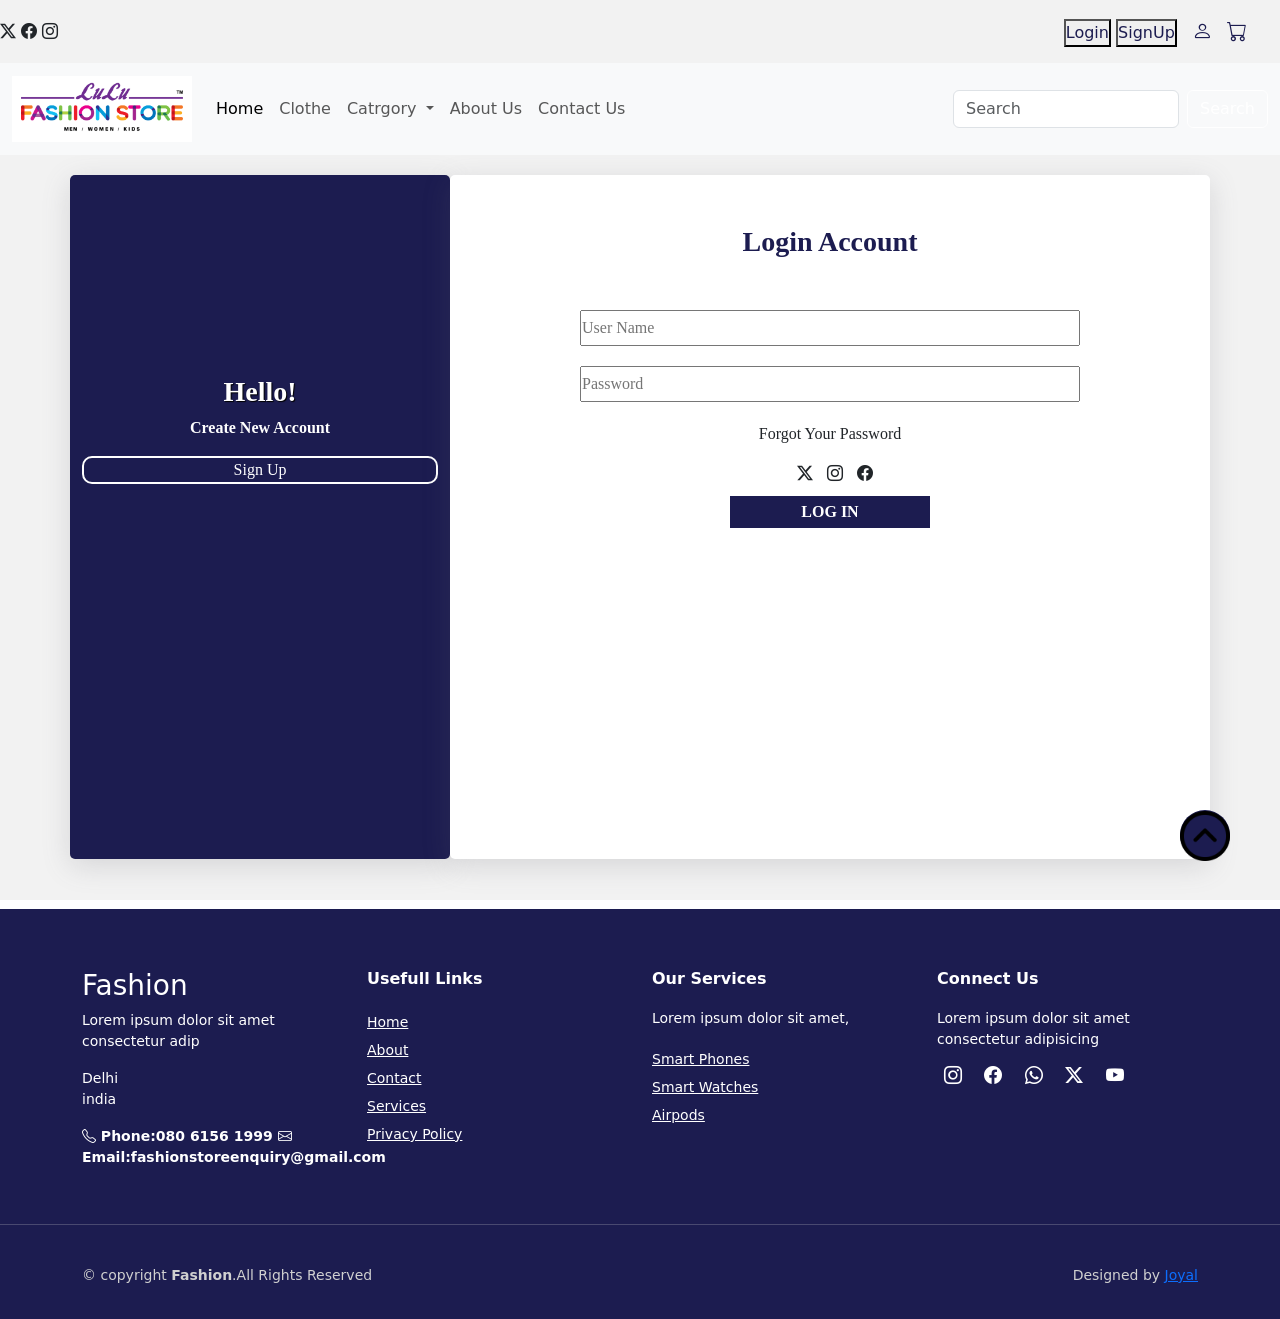
<file: login.html>
<!DOCTYPE html>
<html lang="en">
<head>
    <meta charset="UTF-8">
    <meta name="viewport" content="width=device-width, initial-scale=1.0">
    <title>Fashion</title>
    <link rel="shortcut icon" type="image" href="image/logo2.png">
    <link rel="stylesheet" href="styles.css">
    <link rel="stylesheet" href="https://cdnjs.cloudflare.com/ajax/libs/font-awesome/4.7.0/css/font-awesome.css">
    <link href="https://cdn.jsdelivr.net/npm/bootstrap@5.0.2/dist/css/bootstrap.min.css" rel="stylesheet" integrity="sha384-EVSTQN3/azprG1Anm3QDgpJLIm9Nao0Yz1ztcQTwFspd3yD65VohhpuuCOmLASjC" crossorigin="anonymous">
    <link rel="stylesheet" href="bootstrap/css/bootstrap.css">
    <link rel="stylesheet" href="https://cdn.jsdelivr.net/npm/bootstrap-icons@1.11.1/font/bootstrap-icons.css">
    <!--google font-->
    <link rel="preconnect" href="https://fonts.googleapis.com">
<link rel="preconnect" href="https://fonts.gstatic.com" crossorigin>
<link href="https://fonts.googleapis.com/css2?family=Roboto:ital,wght@0,100..900;1,100..900&display=swap" rel="stylesheet">
</head>
<body>
    <!--top navbar-->
<div class="top-navbar">
    <div class="top-icons">
        <i class="bi bi-twitter-x"></i>
        <i class="bi bi-facebook"></i>
        <i class="bi bi-instagram"></i>
    </div>

    
<div class="other-links">
    <button id="btn-login"><a href="login.html">Login</a></button>
    <button id="btn-signup"><a href="signup.html">SignUp</a></button>
    <i class="bi bi-person"></i>
    <i class="bi bi-cart"></i>
</div>
</div>

<!--navbar-->

<div class="home-section">
    <nav class="navbar navbar-expand-lg bg-body-tertiary">
        <div class="container-fluid">
          <a class="navbar-brand" href="index.html"><img src="image/lulu-1.png" alt="logo" width="180px"></a>

          <button class="navbar-toggler" type="button" data-bs-toggle="collapse" data-bs-target="#navbarSupportedContent" aria-controls="navbarSupportedContent" aria-expanded="false" aria-label="Toggle navigation">
            <span> <i class="fa-solid fa-bars" style="color: white;"></i></span>
          </button>


          <div class="collapse navbar-collapse" id="navbarSupportedContent">
            <ul class="navbar-nav me-auto mb-2 mb-lg-0">
              <li class="nav-item">
                <a class="nav-link active" aria-current="page" href="index.html">Home</a>
              </li>
              <li class="nav-item">
                <a class="nav-link" href="clothe.html">Clothe</a>
              </li>
              <li class="nav-item dropdown">
                <a class="nav-link dropdown-toggle" href="#" role="button" data-bs-toggle="dropdown" aria-expanded="false">
                  Catrgory
                </a>
                <ul class="dropdown-menu" aria-labelledby="navbarDropdown" style="background-color: #1c1c50;">
                  <li><a class="dropdown-item" href="#">T-shirts</a></li>
                  <li><a class="dropdown-item" href="#">Hoodies</a></li>
                  <li><a class="dropdown-item" href="#">Pants</a></li>
                  <li><a class="dropdown-item" href="#">Sports Shoes</a></li>
                  <li><a class="dropdown-item" href="#">Smart Watch</a></li>
                  <li><a class="dropdown-item" href="#">Glasess</a></li> 
                </ul>
              </li>

              <li class="nav-item">
                <a class="nav-link" href="about.html">About Us</a>
              </li>

              <li class="nav-item">
                <a class="nav-link" href="contact.html">Contact Us</a>
              </li>
            </ul>

            <form class="d-flex" role="search">
              <input class="form-control me-2" type="search" placeholder="Search" aria-label="Search"/>
              <button class="btn btn-outline-success" type="submit" id="search-btn">Search</button>
            </form>
          </div>
        </div>
      </nav>

<!--login-->
<div class="container login">
    <div class="row">
        <div class="col-md-4" id="side1">
            <h3>Hello!</h3>
            <p>Create New Account</p>
            <div id="btn"><a href="signup.html">Sign Up</a></div>
        </div>

        <div class="col-md-8" id="side2">
            <h3>Login Account</h3>
            <div class="inp">
                <input type="text" placeholder="User Name" required>
                <input type="text" placeholder="Password" required>
            </div>
            <p>Forgot Your Password</p>
            <div class="icons">
                <i class="bi bi-twitter-x"></i>
                <i class="bi bi-instagram"></i>
                <i class="bi bi-facebook"></i>
            </div>
            <div id="login"><button>LOG IN</button></div>
        </div>  
    </div>
</div>



<!--footer-->
<footer id="footer" style="margin-top: 50px;">
<div class="footer-top">
    <div class="container">
        <div class="row">
            <div class="col-lg-3 col-md-6 footer-content">
                    <h3>Fashion</h3>
                    <p>Lorem ipsum dolor sit amet consectetur adip</p>
                    <p>
                        Delhi <br> 
                        india <br>
                    </p>
                    
                    <strong><i class="bi bi-telephone"></i> Phone:080 6156 1999 <strong></strong></strong>
                    <strong><i class="bi bi-envelope"></i> Email:fashionstoreenquiry@gmail.com</strong>
            </div>

            <div class="col-lg-3 col-md-6 footer-links">
                    <h4>Usefull Links</h4>
                    <ul>
                        <li><a href="index.html">Home</a></li>
                        <li><a href="about.html">About</a></li>
                        <li><a href="contact.html">Contact</a></li>
                        <li><a href="#">Services</a></li>
                        <li><a href="#">Privacy Policy</a></li>

                    </ul>
            </div>

            <div class="col-lg-3 col-md-6 footer-links">
                    <h4>Our Services</h4>
                    <p>Lorem ipsum dolor sit amet,</p>
                    <ul>
                        <li><a href="#">Smart Phones</a></li>
                        <li><a href="#">Smart Watches</a></li>
                        <li><a href="#">Airpods</a></li>
                    </ul>
            </div>

            <div class="col-lg-3 col-md-6 footer-links">
                <h4>Connect Us</h4>
                <p>Lorem ipsum dolor sit amet consectetur adipisicing </p>
                    <div class="social-links mt-3">
                        <a href="#"><i class="bi bi-instagram"></i></a>
                        <a href="#"><i class="bi bi-facebook"></i></a>
                        <a href="#"><i class="bi bi-whatsapp"></i></a>
                        <a href="#"><i class="bi bi-twitter-x"></i></a>
                        <a href="#"><i class="bi bi-youtube"></i></a>
                    </div>
            </div>
        </div>
    </div>
</div>
<hr> 
<div class="container py-4">
    <div class="copyright">
        &copy; copyright <strong>Fashion</strong>.All Rights Reserved
    </div>
    <div class="credits">
        Designed by <a href="https://www.linkedin.com/in/joyal-m-a-84a8a6295?utm_source=share&utm_campaign=share_via&utm_content=profile&utm_medium=ios_app">Joyal</a>
    </div>
</div>
</footer>


<!--base-->
<a href="#" class="arrow"><i><img src="./image/up-arrow.png" alt="" width="50px"></i></a>



<script src="bootstrap/js/bootstrap.js"></script>
    <script src="https://cdn.jsdelivr.net/npm/bootstrap@5.0.2/dist/js/bootstrap.bundle.min.js" integrity="sha384-MrcW6ZMFYlzcLA8Nl+NtUVF0sA7MsXsP1UyJoMp4YLEuNSfAP+JcXn/tWtIaxVXM" crossorigin="anonymous"></script>
</body>
</html>
</file>
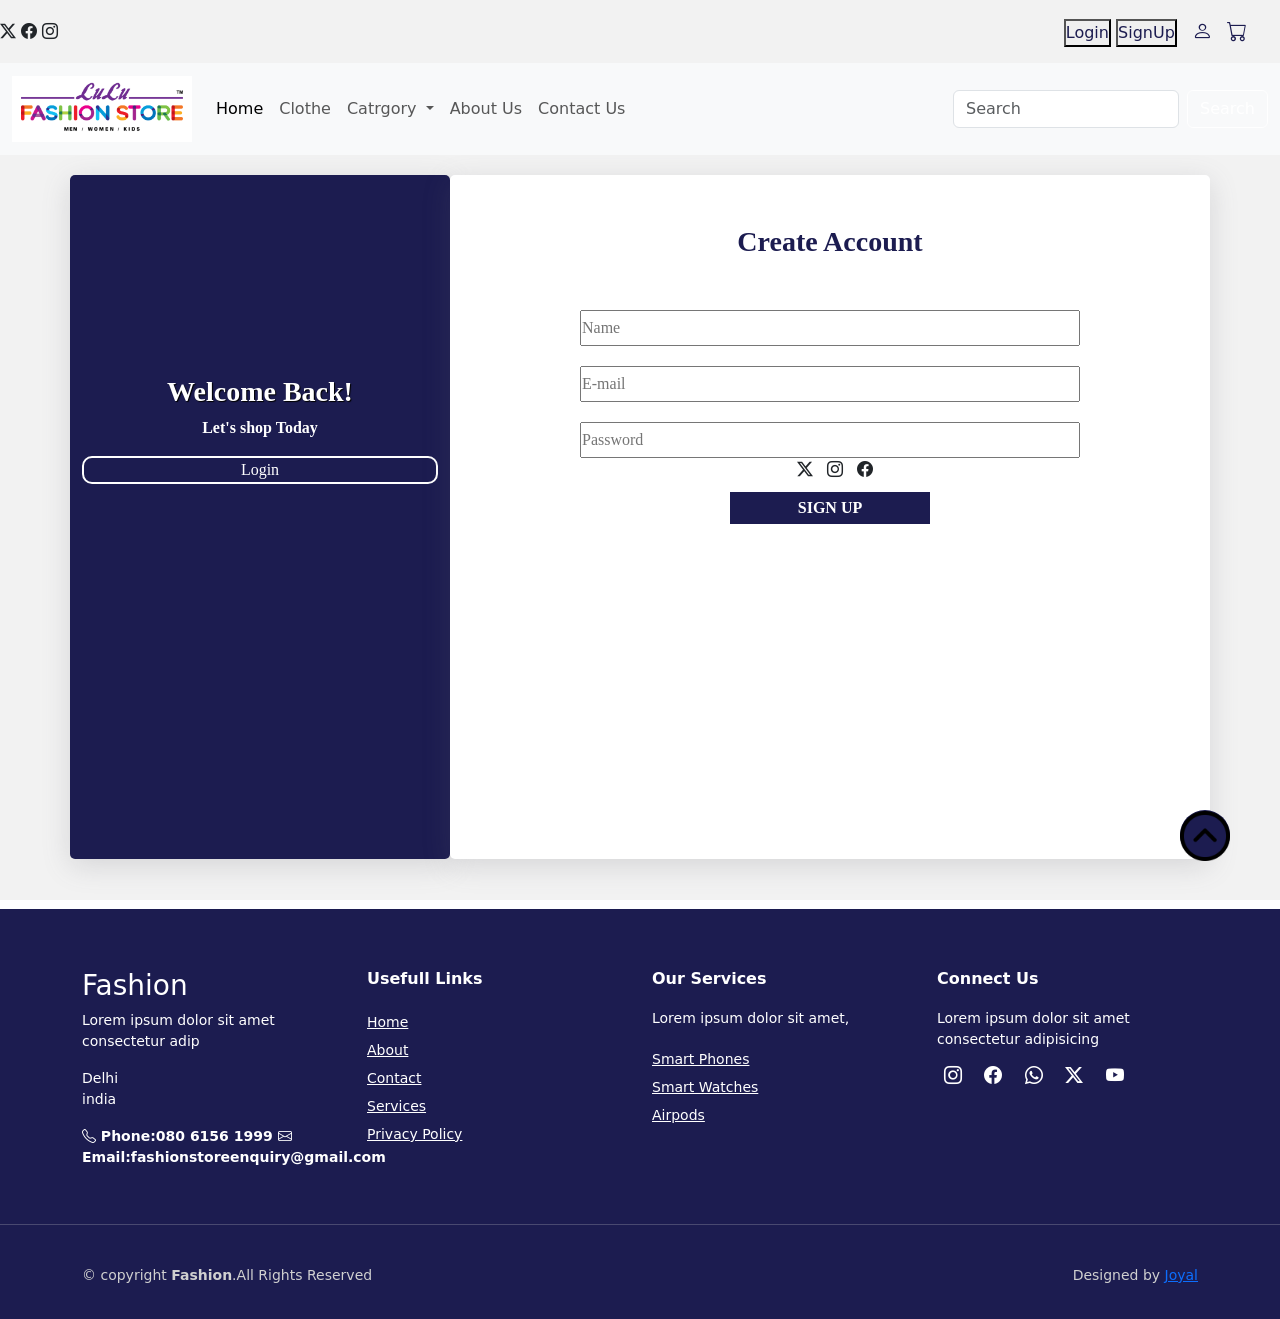
<file: signup.html>
<!DOCTYPE html>
<html lang="en">
<head>
    <meta charset="UTF-8">
    <meta name="viewport" content="width=device-width, initial-scale=1.0">
    <title>Fashion</title>
    <link rel="shortcut icon" type="image" href="image/logo2.png">
    <link rel="stylesheet" href="styles.css">
    <link rel="stylesheet" href="https://cdnjs.cloudflare.com/ajax/libs/font-awesome/4.7.0/css/font-awesome.css">
    <link href="https://cdn.jsdelivr.net/npm/bootstrap@5.0.2/dist/css/bootstrap.min.css" rel="stylesheet" integrity="sha384-EVSTQN3/azprG1Anm3QDgpJLIm9Nao0Yz1ztcQTwFspd3yD65VohhpuuCOmLASjC" crossorigin="anonymous">
    <link rel="stylesheet" href="bootstrap/css/bootstrap.css">
    <link rel="stylesheet" href="https://cdn.jsdelivr.net/npm/bootstrap-icons@1.11.1/font/bootstrap-icons.css">
    <!--google font-->
    <link rel="preconnect" href="https://fonts.googleapis.com">
<link rel="preconnect" href="https://fonts.gstatic.com" crossorigin>
<link href="https://fonts.googleapis.com/css2?family=Roboto:ital,wght@0,100..900;1,100..900&display=swap" rel="stylesheet">
</head>
<body>
    <!--top navbar-->
<div class="top-navbar">
    <div class="top-icons">
        <i class="bi bi-twitter-x"></i>
        <i class="bi bi-facebook"></i>
        <i class="bi bi-instagram"></i>
    </div>

    
<div class="other-links">
    <button id="btn-login"><a href="login.html">Login</a></button>
    <button id="btn-signup"><a href="signup.html">SignUp</a></button>
    <i class="bi bi-person"></i>
    <i class="bi bi-cart"></i>
</div>
</div>

<!--navbar-->

<div class="home-section">
    <nav class="navbar navbar-expand-lg bg-body-tertiary">
        <div class="container-fluid">
          <a class="navbar-brand" href="index.html"><img src="image/lulu-1.png" alt="logo" width="180px"></a>

          <button class="navbar-toggler" type="button" data-bs-toggle="collapse" data-bs-target="#navbarSupportedContent" aria-controls="navbarSupportedContent" aria-expanded="false" aria-label="Toggle navigation">
            <span> <i class="fa-solid fa-bars" style="color: white;"></i></span>
          </button>


          <div class="collapse navbar-collapse" id="navbarSupportedContent">
            <ul class="navbar-nav me-auto mb-2 mb-lg-0">
              <li class="nav-item">
                <a class="nav-link active" aria-current="page" href="index.html">Home</a>
              </li>
              <li class="nav-item">
                <a class="nav-link" href="clothe.html">Clothe</a>
              </li>
              <li class="nav-item dropdown">
                <a class="nav-link dropdown-toggle" href="#" role="button" data-bs-toggle="dropdown" aria-expanded="false">
                  Catrgory
                </a>
                <ul class="dropdown-menu" aria-labelledby="navbarDropdown" style="background-color: #1c1c50;">
                  <li><a class="dropdown-item" href="#">T-shirts</a></li>
                  <li><a class="dropdown-item" href="#">Hoodies</a></li>
                  <li><a class="dropdown-item" href="#">Pants</a></li>
                  <li><a class="dropdown-item" href="#">Sports Shoes</a></li>
                  <li><a class="dropdown-item" href="#">Smart Watch</a></li>
                  <li><a class="dropdown-item" href="#">Glasess</a></li> 
                </ul>
              </li>

              <li class="nav-item">
                <a class="nav-link" href="about.html">About Us</a>
              </li>

              <li class="nav-item">
                <a class="nav-link" href="contact.html">Contact Us</a>
              </li>
            </ul>

            <form class="d-flex" role="search">
              <input class="form-control me-2" type="search" placeholder="Search" aria-label="Search"/>
              <button class="btn btn-outline-success" type="submit" id="search-btn">Search</button>
            </form>
          </div>
        </div>
      </nav>

<!--login-->
<div class="container login">
    <div class="row">
        <div class="col-md-4" id="side1">
            <h3>Welcome Back!</h3>
            <p>Let's shop Today</p>
            <div id="btn"><a href="login.html">Login</a></div>
        </div>

        <div class="col-md-8" id="side2">
            <h3>Create Account</h3>
            <div class="inp">
                <input type="text" placeholder="Name" required>
                <input type="email" placeholder="E-mail" required>
                <input type="text" placeholder="Password" required>
            </div>

            <div class="icons">
                <i class="bi bi-twitter-x"></i>
                <i class="bi bi-instagram"></i>
                <i class="bi bi-facebook"></i>
            </div>
            <div id="login"><button>SIGN UP</button></div>
        </div>  
    </div>
</div>



<!--footer-->
<footer id="footer" style="margin-top: 50px;">
<div class="footer-top">
    <div class="container">
        <div class="row">
            <div class="col-lg-3 col-md-6 footer-content">
                    <h3>Fashion</h3>
                    <p>Lorem ipsum dolor sit amet consectetur adip</p>
                    <p>
                        Delhi <br> 
                        india <br>
                    </p>
                    
                    <strong><i class="bi bi-telephone"></i> Phone:080 6156 1999 <strong></strong></strong>
                    <strong><i class="bi bi-envelope"></i> Email:fashionstoreenquiry@gmail.com</strong>
            </div>

            <div class="col-lg-3 col-md-6 footer-links">
                    <h4>Usefull Links</h4>
                    <ul>
                        <li><a href="index.html">Home</a></li>
                        <li><a href="about.html">About</a></li>
                        <li><a href="contact.html">Contact</a></li>
                        <li><a href="#">Services</a></li>
                        <li><a href="#">Privacy Policy</a></li>

                    </ul>
            </div>

            <div class="col-lg-3 col-md-6 footer-links">
                    <h4>Our Services</h4>
                    <p>Lorem ipsum dolor sit amet,</p>
                    <ul>
                        <li><a href="#">Smart Phones</a></li>
                        <li><a href="#">Smart Watches</a></li>
                        <li><a href="#">Airpods</a></li>
                    </ul>
            </div>

            <div class="col-lg-3 col-md-6 footer-links">
                <h4>Connect Us</h4>
                <p>Lorem ipsum dolor sit amet consectetur adipisicing </p>
                    <div class="social-links mt-3">
                        <a href="#"><i class="bi bi-instagram"></i></a>
                        <a href="#"><i class="bi bi-facebook"></i></a>
                        <a href="#"><i class="bi bi-whatsapp"></i></a>
                        <a href="#"><i class="bi bi-twitter-x"></i></a>
                        <a href="#"><i class="bi bi-youtube"></i></a>
                    </div>
            </div>
        </div>
    </div>
</div>
<hr> 
<div class="container py-4">
    <div class="copyright">
        &copy; copyright <strong>Fashion</strong>.All Rights Reserved
    </div>
    <div class="credits">
        Designed by <a href="https://www.linkedin.com/in/joyal-m-a-84a8a6295?utm_source=share&utm_campaign=share_via&utm_content=profile&utm_medium=ios_app">Joyal</a>
    </div>
</div>
</footer>


<!--base-->
<a href="#" class="arrow"><i><img src="./image/up-arrow.png" alt="" width="50px"></i></a>



<script src="bootstrap/js/bootstrap.js"></script>
    <script src="https://cdn.jsdelivr.net/npm/bootstrap@5.0.2/dist/js/bootstrap.bundle.min.js" integrity="sha384-MrcW6ZMFYlzcLA8Nl+NtUVF0sA7MsXsP1UyJoMp4YLEuNSfAP+JcXn/tWtIaxVXM" crossorigin="anonymous"></script>
</body>
</html>
</file>
<file: styles.css>
*{
    margin: 0;
    padding: 0;
    box-sizing: border-box;
}

/*navbar*/
.top-navbar{
    width: 100%;
    height: 7vh;
    background-color: #a9a9a926;
    display: flex;
    align-items: center;
    text-align: center;
    justify-content: space-between;
}

top-icons{
    margin-left: 45px;
}

top-icons i{
    font-size: 20px;
    color: #1c1c50;
    margin-left: 10px;
    cursor: pointer;
}
.other-links{
    margin-right: 33px;
}

.other-links i{
    color: #1c1c50;
    font-size: 20px;
    margin-left: 10px;
    cursor: pointer;
}

#brn-login{
    width: 100px;
    border: 2px solid #1c1c50;
    font-weight: bold;
    border-radius: 5px;
    height: 5ch;
    transition: 0.5s ease;
    cursor: pointer;
}

#btn-login a {
    text-decoration: none;
    color: #1c1c50;
    transition: 0.5s ease;
}
#btn-login a:hover{
    background-color: #1c1c50;
    color: white;
}

#btn-login:hover{
    background-color: #1c1c50;
    color: white;
}

/*signup*/
#brn-signup{
    width: 100px;
    border: 2px solid #1c1c50;
    font-weight: bold;
    border-radius: 5px;
    height: 5ch;
    transition: 0.5s ease;
    cursor: pointer;
}

#btn-signup a {
    text-decoration: none;
    color: #1c1c50;
    transition: 0.5s ease;
}
#btn-signup a:hover{
    background-color: #1c1c50;
    color: white;
}

#btn-signup:hover{
    background-color: #1c1c50;
    color: white;
}

/*media querys*/
@media  screen and (max-width:500px) {
    .top-icons{
        margin-left: 30px;
    }
    .top-icons{
        font-size: 15px;
    }
   .other-links{
    font-size: 15px;
    }
    #btn-login{
        width: 60px;
        height: 5vh;
    }
    #btn-signup{
        width: 70px;
        height: 5vh;
    }
}

@media  screen and (max-width:350px) {
    .top-icons{
        margin-left: 10px;
    }
    .top-icons{
        font-size: 10px;
    }
   .other-links{
    font-size: 10px;
    }
    .other-links i{
        font-size: 10px;
        }
    #btn-login{
        width: 50px;
        height: 5vh;
        font-size: 13px;
    }
    #btn-signup{
        width: 60px;
        height: 5vh;
        font-size: 13px;
    }
}



@media  screen and (max-width:350px) {
    .top-icons{
        margin-left: 5px;
    }
    .top-icons{
        font-size:12px;
    }
   .other-links{
    font-size: 10px;
    }
    .other-links i{
        font-size: 12px;
        }
    #btn-login{
        width: 40px;
        height: 5vh;
        font-size: 10px;
    }
    #btn-signup{
        width: 50px;
        height: 5vh;
        font-size: 10px;
    }
}

/*homesectiom*/
.home-section{
    width: 100%;
    height: 93vh;
    background-color: #a9a9a926;
}

/*nav bar*/
#navbar{
    background-color: #1c1c50;
    font-size: 16px;
    
.roboto{
    font-family: "Roboto", sans-serif;
    font-optical-sizing: auto;
    font-weight: weight;
    font-style: normal;
    font-variation-settings:
      "wdth" 100;
  }
}

#navbar .nav-link{
    color: white;
    font-weight: bold;
    margin-left: 5px;
    transition: 0.5s ease;
}

#navbar .nav-link:hover{
    color: white;
    border-radius: 5px;
}

.dropdown li a{
    color: white;
}
#search-btn{
    color: white;
    border: 1px solid white;
}

#search-btn:hover{
    background-color: #1c1c50;
}

/*home content*/
.home{
    display: flex;
    align-items: center;
    justify-content: center;
    flex-wrap: wrap;
    position: relative;
    z-index: 0;
    font-family: 'Roboto Slab',serif;
}

.home .img{
    flex: 1 1 400px;
}

.home .img img{
    width: 100%;
}

.home .content{
    flex: 1 1 400px;
    margin-top: 30px;
}

.content h3{
    margin-left:70px ;
    font-size: 50px;
    text-shadow: 1px 1px 1px black;
    color: #1c1c50;
    font-weight: bold;
}

.content h3 span{
    font-size: 40px;
}
.content p{
    margin-left:70px ;
    color: #1c1c50;
}
.content #shopnow{
    margin-left: 70px;
    width: 200px;
    height: 38px;
    border: 2px solid #1c1c50;
    font-weight: bold;
    transition: 0.5s ease;
    cursor: pointer;
}

.content #shopnow:hover{
    background-color:#1c1c50 ;
    color: white;
}

/*media query*/
@media screen and (max-width:800px){
    .content h3{
        margin-left: 50px;
        font-size: 40px;
    }
    .content p{
        margin-left: 50px;
    }
    content #shopnow{
        margin-left: 50px;
    }
}

@media screen and (max-width:570px){
    .content h3{
        margin-left: 20px;
    }
    .content p{
        margin-left: 20px;
    }
    content #shopnow{
        margin-left: 20px;
    }
}

@media screen and (max-width:570px){
    .content h3{
        margin-left: 20px;
    }
    .content p{
        margin-left: 20px;
    }
    content #shopnow{
        margin-left: 20px;
    }
}

@media screen and (max-width:799px){
.home-section{
    height: 150vh;
}
}

@media screen and (max-width:550px){
    .home-section{
        height: 100vh;
    }
    }

/*top card*/
#top-cards{
    margin-top: 30px;
    font-family: 'roborto Slab',serif;
}

#top-cards .card img{
    height: 60vh;
}

#top-cards h5{
    color: #1c1c50;
    font-weight: bold;
}

#top-cards button{
    width: 150px;
    height: 33px;
    font-weight: bold;
    letter-spacing: 3px;
    background: transparent;
    color:#1c1c50 ;
    border: 2px solid #1c1c50;
    transition: 0.5s ease;
    cursor: pointer;
}

#top-cards button:hover{
    background-color: #1c1c50;
    color: white;    
}

/*banner*/
.banner{
    width: 100%;
    height: 50vh;
    margin-top: 50px;
    background-image: linear-gradient(rgba(0,0,0,0.3),rgba(0,0,0,0.3)),url(./image/banner.jpg);
}

.banner .content{
    text-align: center;
    padding-top: 100px;
}

.banner .content h1{
    color: white;
    text-shadow: 1px 1px 1px black;
    letter-spacing: 3px;
}

.banner .content p{
    color:white;
    text-shadow: 1px 1px 1px black;
    letter-spacing: 3px;
}
#bannerbtn button{
    width: 150px;
    height: 38px;
    background: transparent;
    color: white;
    border: 2px solid white;
    transition: 0.5s ease;
    cursor: pointer;
}

#bannerbtn button:hover{
    background-color: #1c1c50;
    border: none;
}

/*product cars*/
#product-cards{
    font-family: 'Roboto Slab' serif;
    margin-top: 100px;
}

#product-cards .card{
    box-shadow: rgba(100,100,111,0.2) 0px 7px 29px 0px;
}

#product-cards .card h1{
    margin-top: 30px;
    color: #1c1c50;
    text-shadow: 1px 1px 1px black;
}

#product-cards .card h3{
    letter-spacing: 3px;
    color: #1c1c50;
    text-shadow: 0px 1px 1px black;
    font-weight: bold;
}

#product-cards .card h5 span{
    float: right;
    color: #1c1c50;
    cursor: pointer;
}

.checked{
    color: yellow;
}
#viewmorebtn{
    display: flex;
    justify-content: center;
    margin: auto;
    text-decoration: none;
    margin-top: 30px;
    width: 200px;
    height: 32px;
    color: #1c1c50;
    letter-spacing: 5px;
    font-weight: bold;
    background: transparent;
    border: 2px solid #1c1c50;
    transition: 0.5s ease;
}

#viewmorebtn:hover{
    background-color: #1c1c50;
   color: white;
}

/*offer*/
#offer{
    margin-top: 50px;
}

#offer{
    font-size: 60px;
    color: #1c1c50;
}


/*footer*/
#footer{
    padding: 0 0 30px 0;
    color: #d0d0d0;
    font-size: 14px;
    background: #1c1c50;
    font-family: 'Roboto Slab' serif;
}

#footer .footer-top{
    padding: 60px 0 30px;
    background: #1c1c50;
    color: white;
}

#footer .footer-top .footer-contact h3{
    color: white;
    text-shadow: 1px 1px 1px black;
}

#footer .footer-top .footer-contact h4{
    font-size: 22px;
    margin: 0 0 300px 0;
    padding: 2px 0 2px 0;
    line-height: 1;
    font-weight: 700;
}

#footer .footer-top .footer-contact p{
    font-size: 14px;
    margin:0;
    color: white;
    line-height: 1;
    font-weight: 700;
}

#footer .footer-top h4{
    font-size: 16px;
    font-weight: bold;
    position: relative;
    padding-bottom: 12px;
}

#footer .footer-top .footer-links{
    margin-bottom: 30px;
}

#footer .footer-top .footer-links ul{
    list-style: none;
    padding:0 ;
    margin: 0;
}

#footer .footer-top .footer-links ul li{
padding-right: 10px;
display: flex;
align-items: center;
}

#footer .footer-top .footer-links ul li:first-child{
    padding: 0;
}

footer .footer-top .footer-links ul li a{
    color: white;
    line-height: 2;
}

footer .footer-top .social-links a{
    font-size: 18px;
    display: inline-block;
    color: white;
    line-height: 1;
    padding-right: 4px;
    border-radius: 50px;
    text-align: center;
    width: 36px;
    height: 36px;
    transition: 0.5s ease;
}

#footer .copyright{
    text-align: center;
    float: left;
}

#footer .credits{
    float: right;
    text-align: center;
}


/*base*/
html{
    scroll-behavior: smooth;
}

.arrow{
    position: fixed;
    background-color: #1c1c50;
    border-radius: 50px;
    height: 50px;
    bottom: 40px;
    right: 50px;
    text-decoration: none;
    align-items: center;
    line-height: 50px;
}

/*Login*/
.login{
    width: 50%;
    margin: 20px;
    font-family: 'Roboto Slab',serif;
}

#side1{
    background-color: #1c1c50;
    height: 76vh;
    border-radius: 5px;
    box-shadow: rgba(100,100,111,0.2) 0px 7px 29px 0px; 
}

#side1 h3{
    color: white;
    font-weight: bold;
    text-shadow: 1px 1px 1px black;
    margin-top: 200px;
    align-items: center;
    text-align: center;
}

#side1 p{
    color: white;
    font-weight: bold;
    align-items: center;
    text-align: center;
}

#btn{
    align-items: center;
    text-align: center;
    border: 2px solid white;
    border-radius: 10px;
}

#btn a{
    text-decoration: none;
    color: white;
}

#side2{
    background-color: white;
    border-radius: 5px;
    box-shadow: rgba(100,100,111,0.2) 0px 7px 29px 0px;
    align-items: center;
    text-align: center;
}

#side2 h3{
    margin-top: 50px;
    color: #1c1c50;
    font-weight: bold;
}

#side2 .inp{
    margin-top: 32px;
}

#side2 input{
    width: 500px;
    margin-top: 20px;
    height: 36px;
    align-items: center;
}

#side2 p{
    margin-top: 20px;
    cursor: pointer;
}

#side2 .icons i{
    margin-left: 10px;
    cursor: pointer;
}

#login{
    margin-top: 10px;
}

#login button{
    width: 200px;
    height: 32px;
    color: white;
    background-color: #1c1c50;
    border: none;
    font-weight: bold;
}

/*login media query*/
@media screen and (max-width:330px){
    #side2 input{
        width: 200px;
    }
}



/*banner2*/
.banner2{
    width: 100%;
    height: 50vh;
    background-color: white;
    margin-top: 50px;
    background-image: linear-gradient(rgba(0,0,0,0.3),rgba(0,0,0,0.3)),url(./image/banner2.jpg);
}

.banner2 .content2{
    text-align: center;
    padding-top: 100px;
}

.banner2 .content2 h1{
    color: white;
    text-shadow: 1px 1px 1px black;
    letter-spacing: 3px;
}

.banner2 .content2 p{
    color:white;
    text-shadow: 1px 1px 1px black;
    letter-spacing: 3px;
}
#bannerbtn2 button{
    width: 150px;
    height: 38px;
    background: transparent;
    color: white;
    border: 2px solid white;
    transition: 0.5s ease;
    cursor: pointer;
}

#bannerbtn2 button:hover{
    background-color: #1c1c50;
    border: none;
}


/*about*/
#about{
    margin-top: 50px;
}

#about h1{
    text-align: center;
    font-weight: bold;
    color: #1c1c50;
}

/*contact*/
#contact{
    margin-top: 50px;
}

#contact h1{
    color: #1c1c50;
    text-shadow: 0px 0px 1px black;
}

#contact .card{
    height: 80px;
    margin-top: 20px;
    box-shadow: rgba(100,100,111,0.2)0px 7px 29px 0px;
}

#contact .card i{
    margin-top: 10px;
    margin-left: 10px;
    font-size: 15px;
    color: #1c1c50;
    font-weight: bold;
    letter-spacing: 3px;
}

#contact .card h6{
    margin-left: 10px;
    margin-top: 10px;
    letter-spacing: 3px;
    font-weight: bold;
}
#messagebtn button{
    margin-top: 30px;
    width: 200px;
    height: 33px;
    background: transparent;
    border: 2px solid #1c1c50;
    color: #1c1c50;
    font-weight: bold;
    letter-spacing: 3px;
    transition: 0.5s ease;

}

#messagebtn button:hover{
    background-color: #1c1c50;
    color: white;
}
</file>
